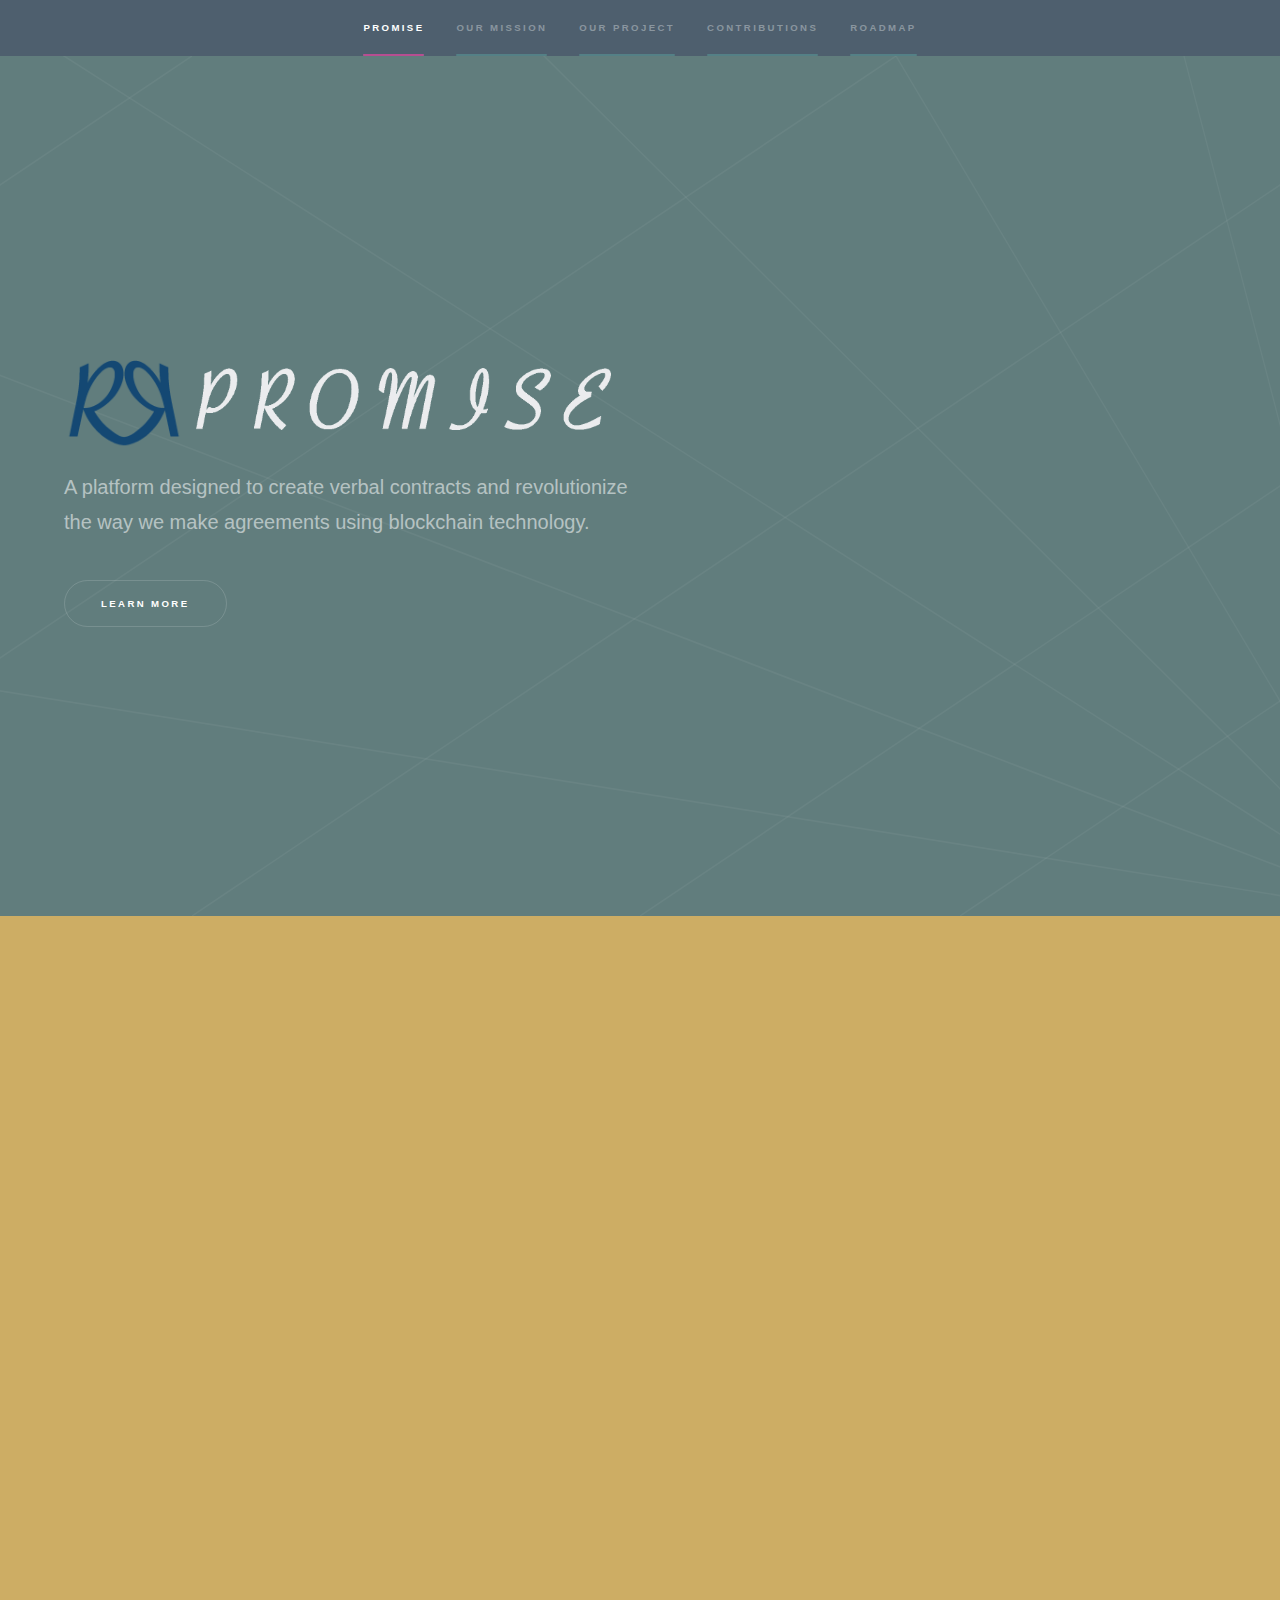
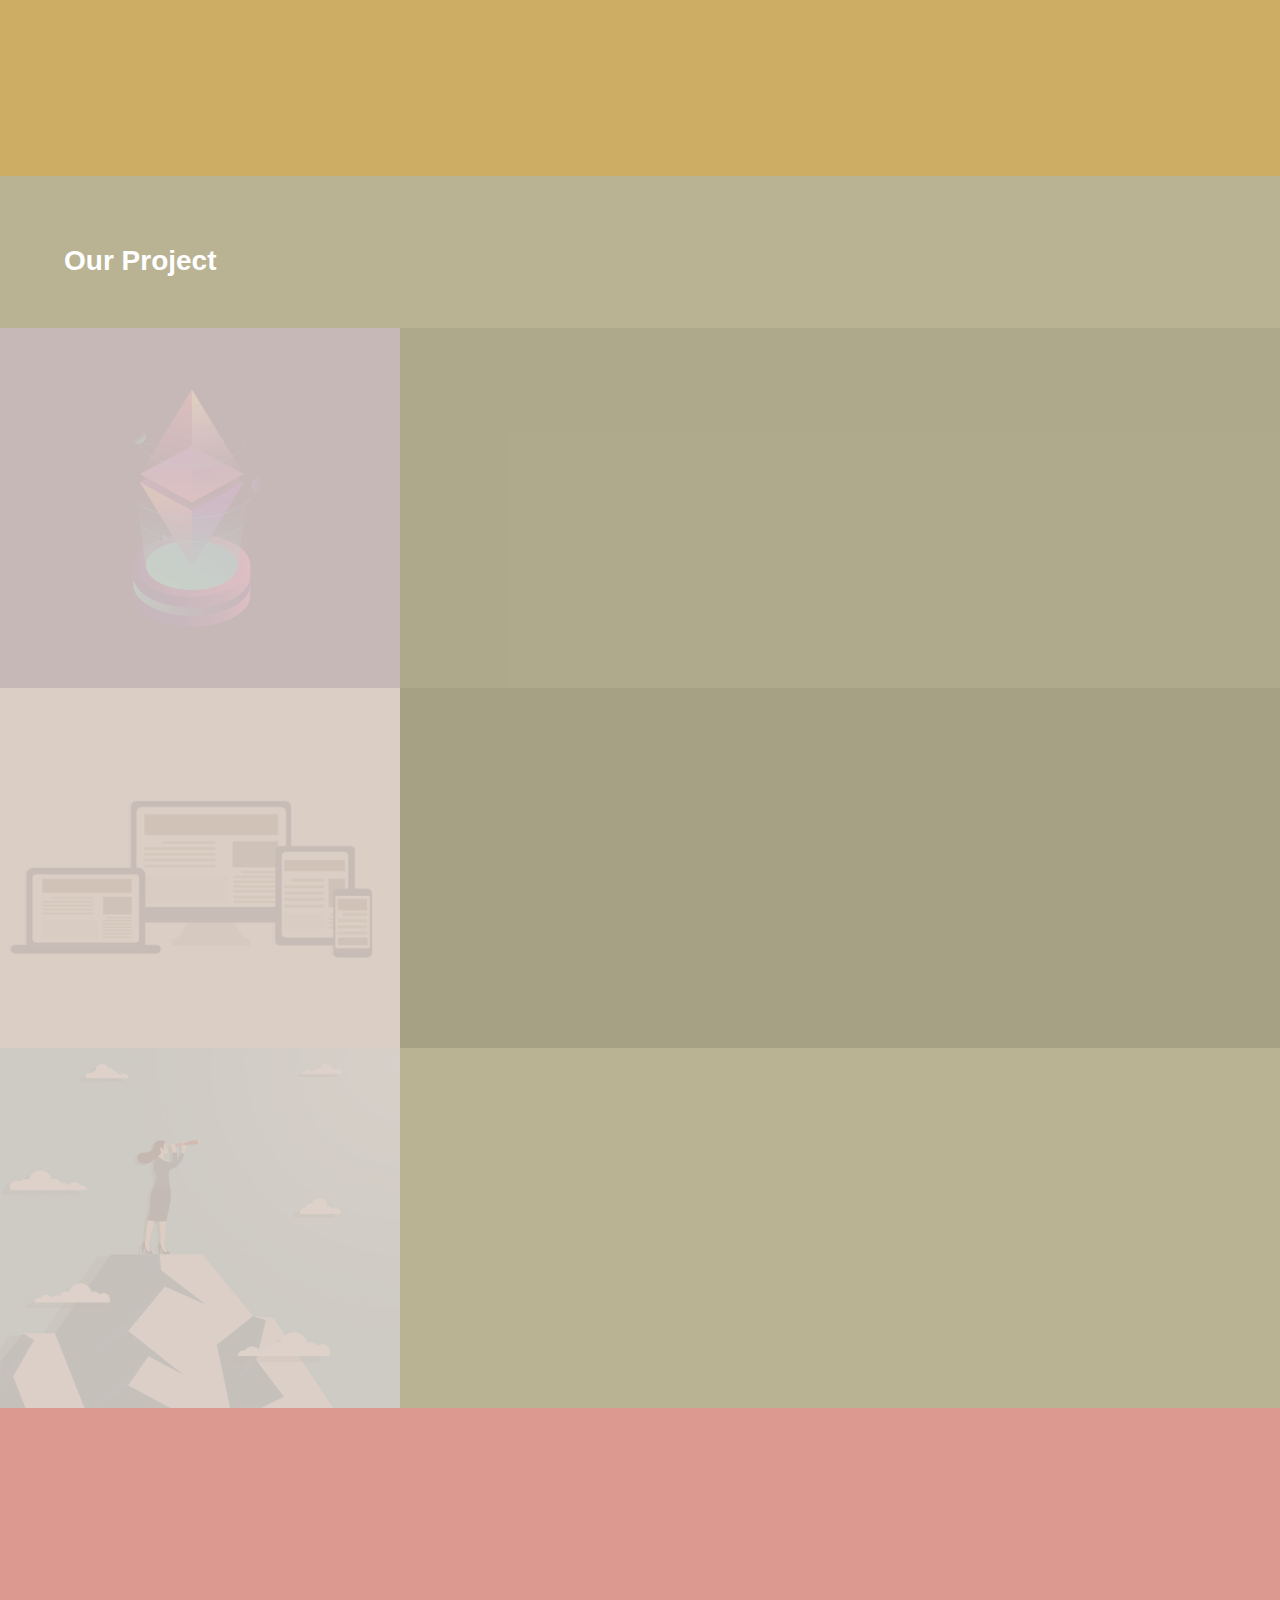
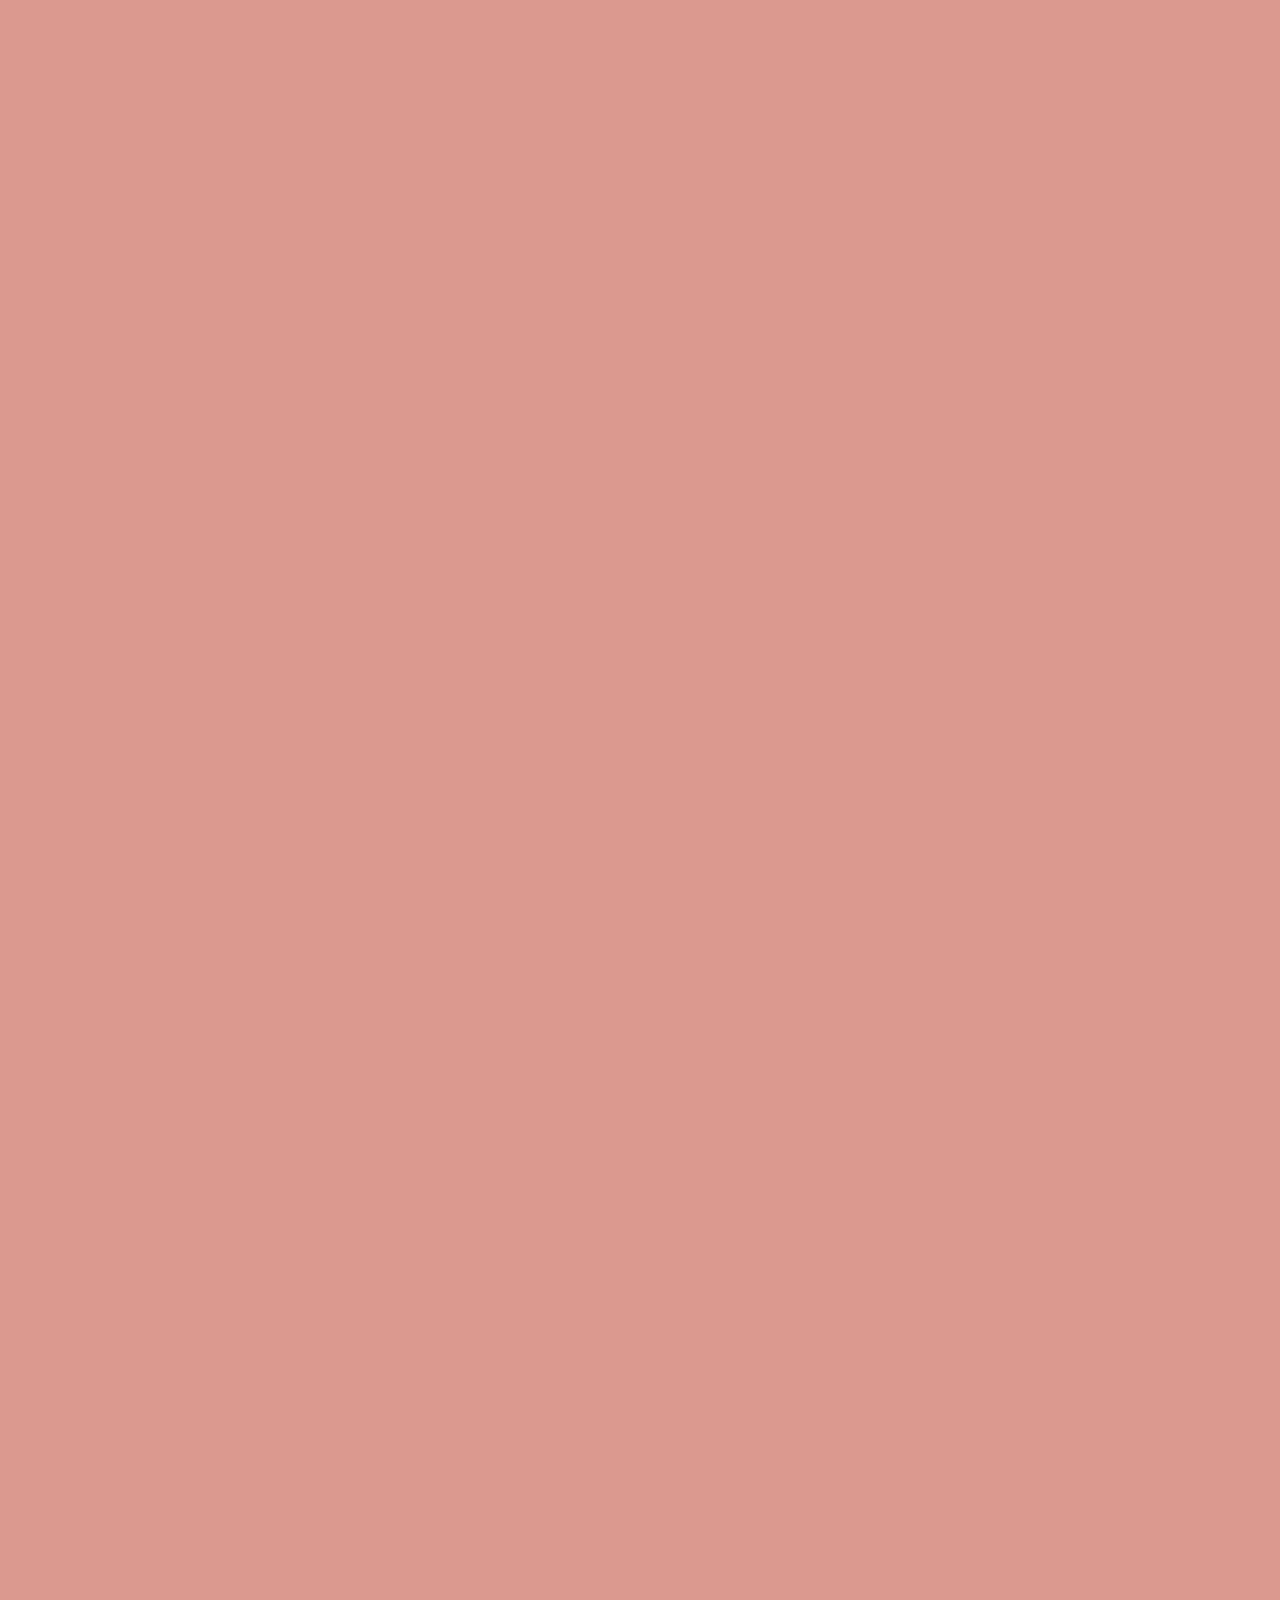
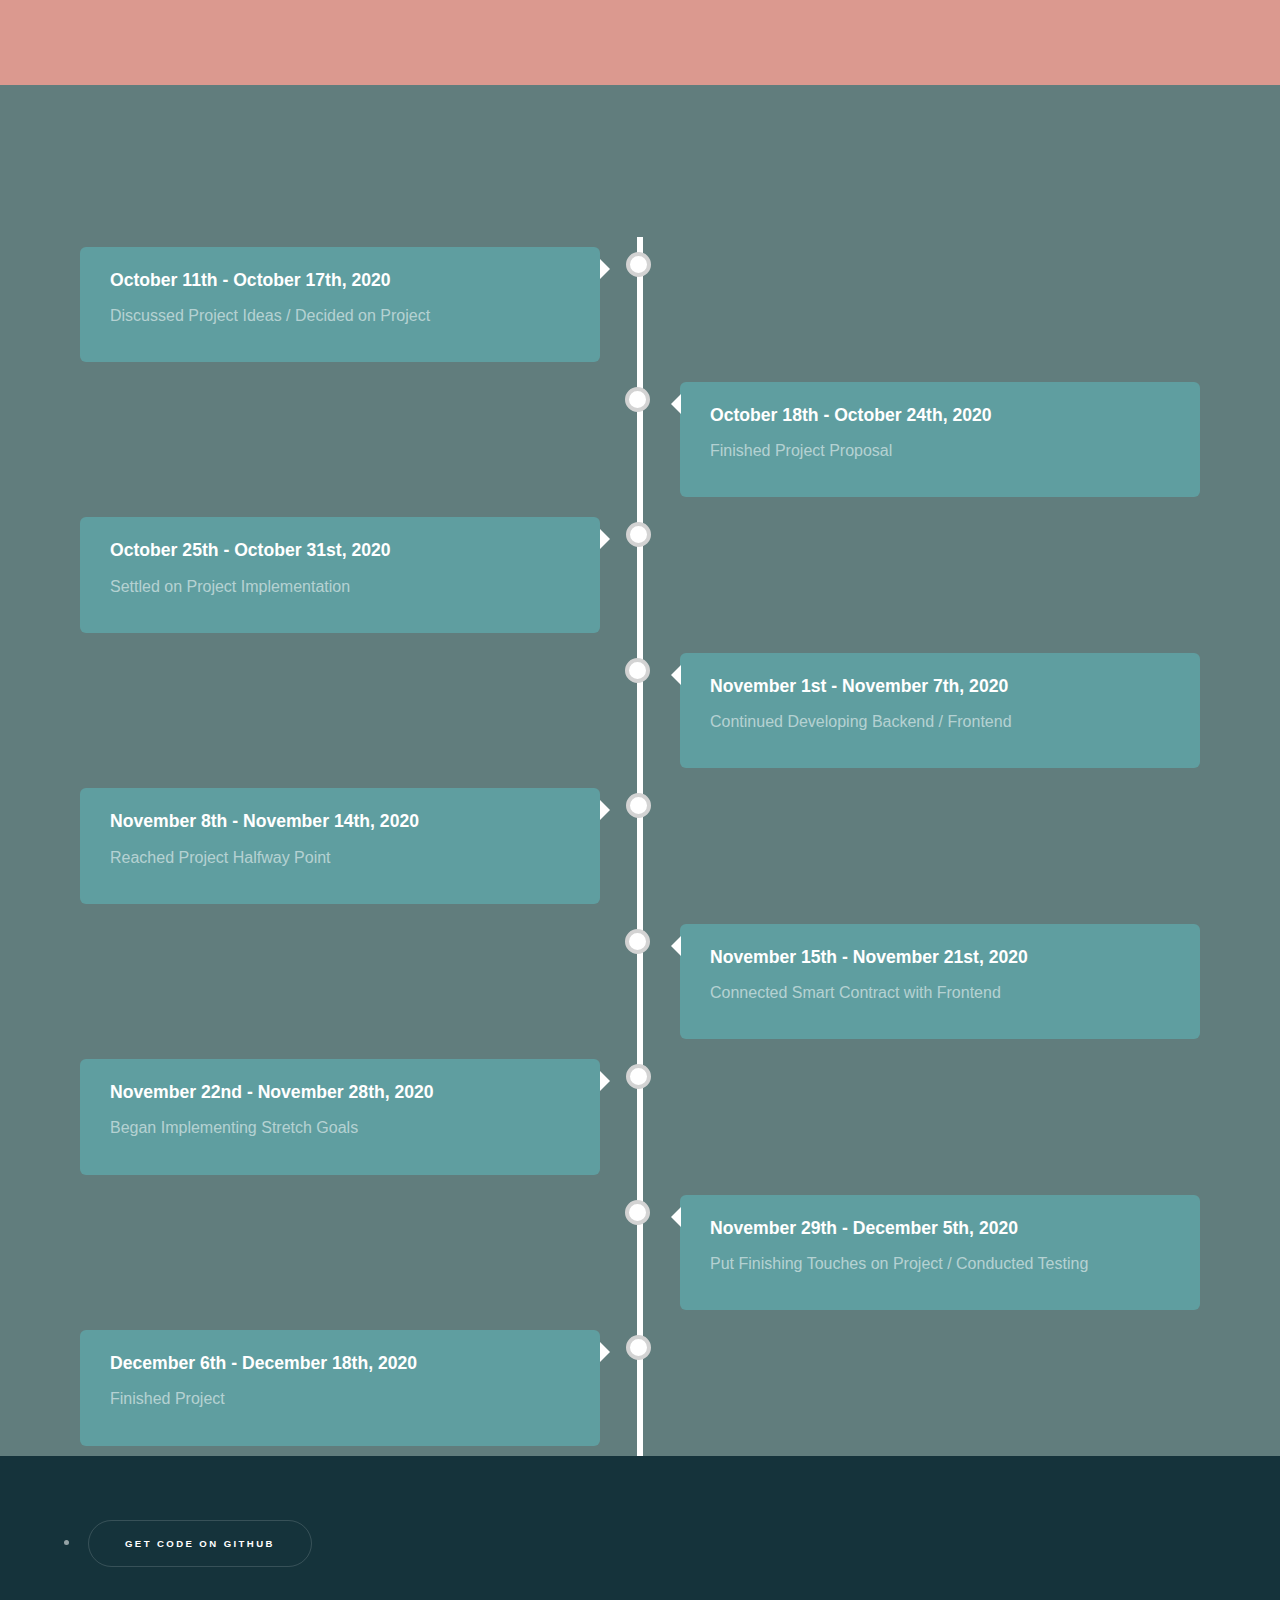
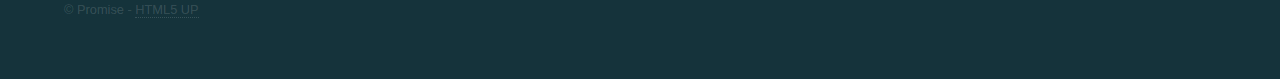
<file: index.html>
<!DOCTYPE HTML>
<!--
	Hyperspace by HTML5 UP
	html5up.net | @ajlkn
	Free for personal and commercial use under the CCA 3.0 license (html5up.net/license)
-->
<html>
	<head>
		<title>Promise</title>
		<meta charset="utf-8" />
		<meta name="viewport" content="width=device-width, initial-scale=1, user-scalable=no" />
		<link rel="stylesheet" href="assets/css/main.css" />
		<noscript><link rel="stylesheet" href="assets/css/noscript.css" /></noscript>
		<style>
			.timeline-section {
				box-sizing: border-box;
				height: 50%;
			}

			/* The actual timeline (the vertical ruler) */
			.timeline2 {
				position: relative;
				max-width: 1200px;
				margin: 0 auto;
			}

			/* The actual timeline (the vertical ruler) */
			.timeline2::after {
				content: '';
				position: absolute;
				width: 6px;
				background-color: white;
				top: 0;
				bottom: 0;
				left: 50%;
				margin-left: -3px;
			}

			/* Container around content */
			.container2 {
				padding: 10px 40px;
				position: relative;
				background-color: inherit;
				width: 50%;
			}

			/* The circles on the timeline */
			.container2::after {
				content: '';
				position: absolute;
				width: 25px;
				height: 25px;
				right: -5rem;
				background-color: white;
				border: 4px solid lightgray;
				top: 15px;
				border-radius: 50%;
				z-index: 1;
			}

			/* Place the container to the left */
			.left2 {
				left: 0;
			}

			/* Place the container to the right */
			.right2 {
				left: 50%;
			}

			/* Add arrows to the left container (pointing right) */
			.left2::before {
				content: " ";
				height: 0;
				position: absolute;
				top: 22px;
				width: 0;
				z-index: 1;
				right: 30px;
				border: medium solid white;
				border-width: 10px 0 10px 10px;
				border-color: transparent transparent transparent white;
			}

			/* Add arrows to the right container (pointing left) */
			.right2::before {
				content: " ";
				height: 0;
				position: absolute;
				top: 22px;
				width: 0;
				z-index: 1;
				left: 31px;
				border: medium solid white;
				border-width: 10px 10px 10px 0;
				border-color: transparent white transparent transparent;
			}

			/* Fix the circle for containers on the right side */
			.right2::after {
				left: -2.45%;
			}

			/* Fix the circle for containers on the left side */
			.left2::after {
				left: 97.6%;
			}

			/* The actual content */
			.content2 {
				padding: 20px 30px;
				background-color: cadetblue;
				position: relative;
				border-radius: 6px;
				padding-bottom: 0.25px;
				height: auto;
			}

			/* Media queries - Responsive timeline on screens less than 600px wide */
			@media screen and (max-width: 600px) {
				/* Place the timelime to the left */
				.timeline2::after {
					left: 31px;
				}
				
				/* Full-width containers */
				.container2 {
					width: 100%;
					padding-left: 70px;
					padding-right: 25px;
				}
				
				/* Make sure that all arrows are pointing leftwards */
				.container2::before {
					left: 60px;
					border: medium solid white;
					border-width: 10px 10px 10px 0;
					border-color: transparent white transparent transparent;
				}

				/* Make all right containers behave like the left ones */
				.right2 {
					left: 0%;
				}
				
				.center2 {
					margin: auto;
					width: 50%;
					border: 3px solid green;
					padding: 10px;	
				}

				.content2 h3
				{
					margin-bottom: 100px;
				}
			}
		</style>
	</head>
	<body class="is-preload">

		<!-- Sidebar -->
			<section id="sidebar">
				<div class="inner">
					<nav>
						<ul>
							<li><a href="#intro">Promise</a></li>
							<li><a href="#one">Our mission</a></li>
							<li><a href="#two">Our project</a></li>
							<li><a href="#three">Contributions</a></li>
							<li><a href="#four">Roadmap</a></li>
						</ul>
					</nav>
				</div>
			</section>

		<!-- Wrapper -->
			<div id="wrapper">

				<!-- Intro -->
					<section id="intro" class="wrapper style1 fullscreen fade-up">
						<div class="inner">
							<h1> 
								<div class="logo">
                                    <img src="images/PR logo.png" width="120" height="120" style="margin-bottom:
                                        -35px;">
                                    <img src="images/Promise-logo-white.png" width="415" height="62">
								</div>
							 </h1>
							<p> A platform designed to create verbal contracts and revolutionize <br/>
								the way we make agreements using blockchain technology. </p>
							<ul class="actions">
								<li><a href="#one" class="button scrolly">Learn more</a></li>
							</ul>
						</div>
					</section>

				<!-- One -->
					<section id="one" class="wrapper style2 fullscreen fade-up">
						<div class="inner">
							<h2>Our Mission</h2>
							<p>Making informal agreements is so prevalent in our global society that many often neglect to take into consideration the ramifications that such agreements can hold. With our technological innovation, we aim to put an end to the majority of lawsuits that stem from the broken terms of a verbal contract. Our system allows users to quickly and easily generate a binding agreement between two or more parties, and these agreements will be authenticated by a blockchain.</p>
					</section>

				<!-- Two -->
					<section id="two" class="wrapper style3 spotlights">
						<div class="inner">
							<h2>Our Project</h2>
						</div>
						<section>
							<a href="#" class="image"><img src="images/ethereum-dev.png" alt="" data-position="center center" /></a>
							<div class="content">
								<div class="inner">
									<h2>Tools Used</h2>
									<p>Various tools and technologies widely used in the blockchain universe assisted us in building our very own decentralized application.</p>
									<ul class="actions">
										<li><a href="tools.html" class="button">Learn more</a></li>
									</ul>
								</div>
							</div>
						</section>

						<section>
							<a href="#" class="image"><img src="images/devices.jpg" alt="" data-position="center center" /></a>
							<div class="content">
								<div class="inner">
									<h2>What It Looks Like</h2>
									<p>Check out an overview of how our application looks and what it offers.</p>
									<ul class="actions">
										<li><a href="overview.html" class="button">Learn more</a></li>
									</ul>
								</div>
							</div>
						</section>
                        
                        <section>
							<a href="#" class="image"><img src="images/future-work.jpg" alt="" data-position="center center" /></a>
							<div class="content">
								<div class="inner">
                                    <h2>What Is Next?</h2>
									<p>See the future work.</p>
									<ul class="actions">
										<li><a href="future-work.html" class="button">Learn more</a></li>
									</ul>
								</div>
							</div>
						</section>

					</section>

				<!-- Three -->
					<section id="three" class="wrapper style4 fullscreen fade-up">
						<div class="inner">
							<h2>Contributions</h2>
							<p>Meet the team behind the innovation!</p>
							<div class="features">
								<section>
									<span class="icon solid major fa-user"></span>
									<h3>Ikechi Iwuagwu</h3>
                                    <h3>Team Lead</h3> 
                                    <b style="font-weight: bold">E-mail:</b> jiiwuagwu@ucdavis.edu <br>
									<ul>
										<li>Created final version of smart contract "SolidPromise.sol"</li>
										<li>Implemented algorithm to handle array gaps after Solidity deletions</li>
										<li>Created "What We Do" Page</li>
										<li>Created "Start Creating" Page</li>
										<li>Created "My Contracts" Page</li>
										<li>Created page routes</li>
										<li>Adjusted Promise struct to include title</li>
										<li>Implemented filtering of contracts by public address on "My Contracts" Page</li>
										<li>Implemented sign and reject features on "My Contracts" Page</li>
										<li>Implemented responsive contract transitions after sign/reject</li>
										<li>Updated application to allow for string entries in contract title and body</li>
										<li>Added Metamask/Drizzle integration to the "My Contracts" Page</li>
										<li>Added public address to header of application</li>
										<li>Added diagonal gradient background to web application</li>
										<li>Contributed to major components of this website</li>
										<li>Design</li>
										<li>Debugging</li>
									</ul>
								</section>
								<section>
									<span class="icon solid major fa-user"></span>
									<h3>Agnieszka Lupinska</h3>
                                    <b style="font-weight: bold">E-mail:</b> alupinska@ucdavis.edu <br>
                                    <ul>
                                        <li>Researched on how to build decentralized applications and integrate MetaMask, Truffle and Ganache into the project</li>
                                        <li>Designed and created the Promise logo with the use of Final Cut Pro, iMovie, Gimp</li>
                                        <li>Worked on designing, developing and debugging the main solidity algorithms (add promise,
                                            sign promise, reject promise, view promises) and mappings</li>
                                        <li>Helped with connecting smart contract functions with the web application using Drizzle</li>
                                        <li>Helped with implementation of the view-only-involved-promises feature</li> 
                                        <li>Contributed to designing our web application</li>
                                        <li>Contributed to components of this website</li>
                                        <li>Contributed to writing our project reports</li>
                                        <li>Contributed to writing our weekly slides</li>
                                    </ul>
								</section>
								<section>
									<span class="icon solid major fa-user"></span>
									<h3>Nuamaan Sheikh</h3>
                                    <b style="font-weight: bold">E-mail:</b> nisheikh@ucdavis.edu <br>
									
									<ul>
										<li>Designed the "Promises" smart contract structure in Solidity</li>
										<li>Designed and envisioned the mechanism for promises to be stored according to their level of consensus between parties</li>
										<li>Designed the logistics for promise approval</li>
										<li>Envisioned the idea of using solidity mappings for holding promises </li>
										<li>Envisioned the idea of using access modifiers restricting 3rd party access of the promises</li>
										<li>Designed the address to Promise[] mappings to hold Promises for each user </li>
										<li>Designed promise handling, payable and access restrictive functions such as createPromise and signPromise </li>
										<li>Designed functions such as rejectPromise, viewRejected, viewUnconfirmed and viewConfirmed </li>
										<li>Designed the Log notification to notify the second party of the created Promise </li>
									</ul>
								</section>
								<section>
									<span class="icon solid major fa-user"></span>
									<h3>Alicia Siu</h3>
                                    <b style="font-weight: bold">E-mail:</b> aclsiu@ucdavis.edu <br>
									<ul>
										<li>Designed and envisioned our original web application layout</li>
										<li>Created prototype model wireframes for our web application using AdobeXD</li>
										<li>Worked with Remix Studio for smart contract development</li>
										<li>Used Drizzle, Web3.js, and modified smart contract function to display contracts on "My Contracts" Page after creation</li>
										<li>Created splash page that transitions to the main page when first launching the application</li>
										<li>Modified color scheme and component styling of the application</li>
										<li>Made core presentation slides for our weekly progress presentations</li>
										<li>Contributed a fair amount to writing and editing our project reports</li>
										<li>Contributed to major components of this website</li>
										<li>Assisted in debugging various components of our application</li>
									</ul>
								</section>
							</div>
						</div>
					</section>

				<!-- Four-->
				<span>
					<section id="four" class="wrapper style1 fade-up timeline-section">
						<div class="inner">
							<h2 class="center2">Roadmap</h2>
						</div>
						
						<div class="timeline2">
							<div class="container2 left2">
							  <div class="content2">
								<h3>October 11th - October 17th, 2020</h3>
								<p>Discussed Project Ideas / Decided on Project</p>
							  </div>
							</div>
							<div class="container2 right2">
							  <div class="content2">
								<h3>October 18th - October 24th, 2020</h3>
								<p>Finished Project Proposal</p>
							  </div>
							</div>
							<div class="container2 left2">
							  <div class="content2">
								<h3>October 25th - October 31st, 2020</h3>
								<p>Settled on Project Implementation</p>
							  </div>
							</div>
							<div class="container2 right2">
							  <div class="content2">
								<h3>November 1st - November 7th, 2020</h3>
								<p>Continued Developing Backend / Frontend</p>
							  </div>
							</div>
							<div class="container2 left2">
							  <div class="content2">
								<h3>November 8th - November 14th, 2020</h3>
								<p>Reached Project Halfway Point</p>
							  </div>
							</div>
							<div class="container2 right2">
							  <div class="content2">
								<h3>November 15th - November 21st, 2020</h3>
								<p>Connected Smart Contract with Frontend</p>
							  </div>
							</div>
							<div class="container2 left2">
								<div class="content2">
								  <h3>November 22nd - November 28th, 2020</h3>
								  <p>Began Implementing Stretch Goals</p>
								</div>
							  </div>
							  <div class="container2 right2">
								<div class="content2">
								  <h3>November 29th - December 5th, 2020</h3>
								  <p>Put Finishing Touches on Project / Conducted Testing</p>
								</div>
							  </div>
							  <div class="container2 left2">
								<div class="content2">
								  <h3>December 6th - December 18th, 2020</h3>
								  <p>Finished Project</p>
								</div>
							  </div>
						  </div>
					</section>
				</span>

		<!-- Footer -->
			<footer id="footer" class="wrapper style1-alt">
				<div class="inner">
					<ul class="actions2">
						<li><a href="https://github.com/ikechicodes/promise" class="button">Get Code on Github</a></li>
					</ul>
					<ul class="menu">
						<li>&copy; Promise - <a href="http://html5up.net">HTML5 UP</a></li>
					</ul>
				</div>
			</footer>

		<!-- Scripts -->
			<script src="assets/js/jquery.min.js"></script>
			<script src="assets/js/jquery.scrollex.min.js"></script>
			<script src="assets/js/jquery.scrolly.min.js"></script>
			<script src="assets/js/browser.min.js"></script>
			<script src="assets/js/breakpoints.min.js"></script>
			<script src="assets/js/util.js"></script>
			<script src="assets/js/main.js"></script>

	</body>
</html>
</file>
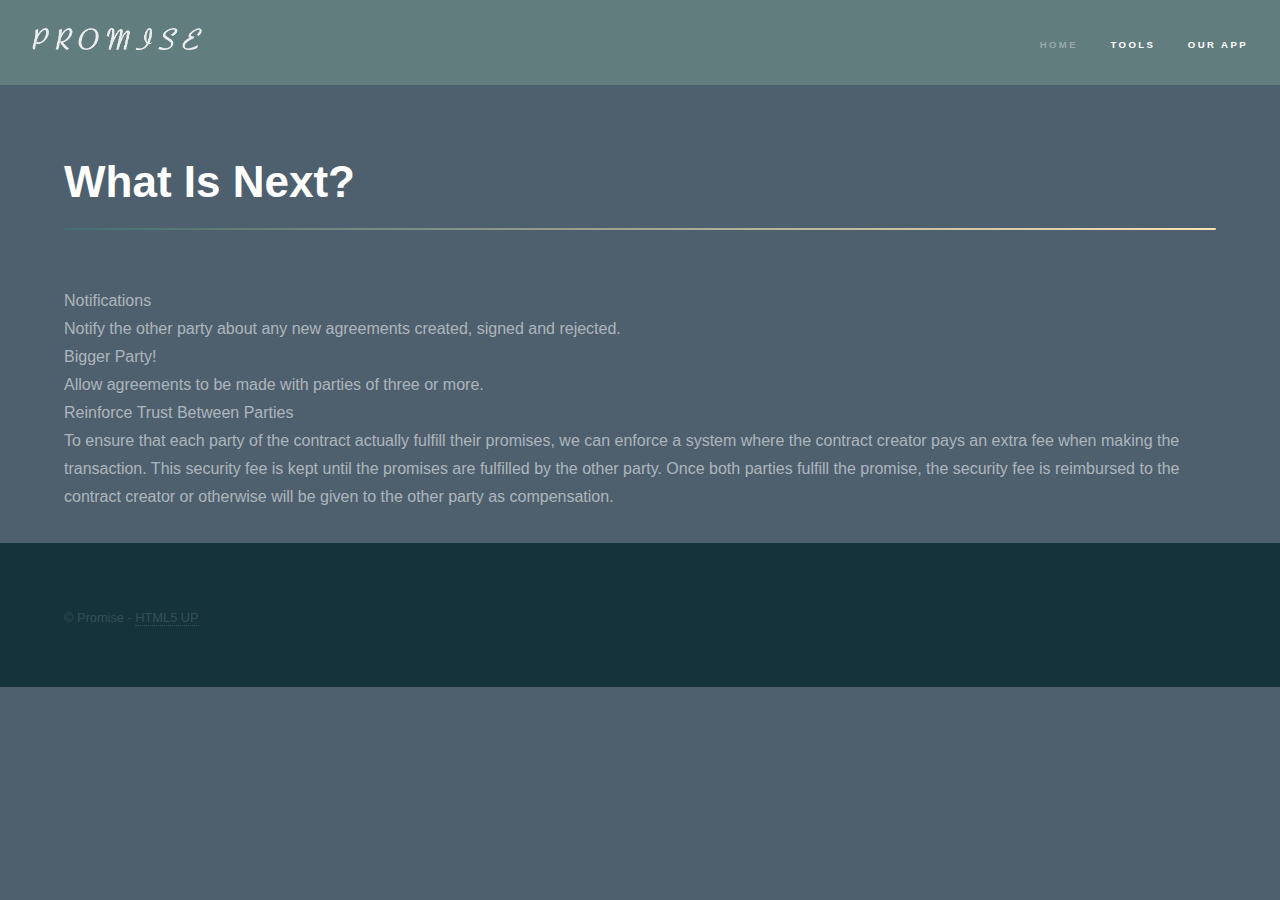
<file: future-work.html>
<!DOCTYPE HTML>
<!--
	Hyperspace by HTML5 UP
	html5up.net | @ajlkn
	Free for personal and commercial use under the CCA 3.0 license (html5up.net/license)
-->
<html>
	<head>
		<title>Future Work</title>
		<meta charset="utf-8" />
		<meta name="viewport" content="width=device-width, initial-scale=1, user-scalable=no" />
		<link rel="stylesheet" href="assets/css/main.css" />
		<noscript><link rel="stylesheet" href="assets/css/noscript.css" /></noscript>

	<style>
	* {
		box-sizing: border-box;
	}

	body {
		margin: 0;
		font-family: Arial;
	}

	.header {
		text-align: center;
		padding: 32px;
	}

	.row {
		display: -ms-flexbox; /* IE10 */
		display: flex;
		-ms-flex-wrap: wrap; /* IE10 */
		flex-wrap: wrap;
		padding: 0 4px;
	}

	/* Create four equal columns that sits next to each other */
	.column {
		-ms-flex: 25%; /* IE10 */
		flex: 25%;
		max-width: 25%;
		padding: 0 4px;
	}

	.column img {
		margin-top: 8px;
		vertical-align: middle;
		width: 100%;
	}

	/* Responsive layout - makes a two column-layout instead of four columns */
	@media screen and (max-width: 800px) {
		.column {
			-ms-flex: 50%;
			flex: 50%;
			max-width: 50%;
		}
	}

	/* Responsive layout - makes the two columns stack on top of each other instead of next to each other */
	@media screen and (max-width: 600px) {
		.column {
			-ms-flex: 100%;
			flex: 100%;
			max-width: 100%;
		}
	}
	</style>
	</head>
	
	<body class="is-preload">

		<!-- Header -->
			<header id="header">
                <a href="index.html" class="image"><img src="images/Promise-logo-white.png" width="170" height="22" alt="" /></a>
				<nav>
					<ul>
						<li><a href="index.html">Home</a></li>
                        <li><a href="tools.html" class="active">Tools</a></li>
                        <li><a href="overview.html" class="active">Our App</a></li>
					</ul>
				</nav>
			</header>

		<!-- Wrapper -->
			<div id="wrapper">

				<!-- Main -->
					<section id="main" class="wrapper">
						<div class="inner">
							<h1 class="major">What Is Next?</h1>
                                <div class="sub-title">Notifications</div>
                                <div class="caption">
                                    Notify the other party about any new agreements created, signed and rejected.
                                </div>
                                <div class="sub-title">Bigger Party!</div>
                                <div class="caption">
                                    Allow agreements to be made with parties of three or more.
                                </div>
                                <div class="sub-title">Reinforce Trust Between Parties</div>
                                <div class="caption">
									To ensure that each party of the contract actually fulfill their promises, we can enforce a system where the contract creator pays an extra fee when making the transaction. This security fee is kept until the promises are fulfilled by the other party. 
									Once both parties fulfill the promise, the security fee is reimbursed to the contract creator or otherwise will be given to the other party as compensation.

                                </div>
						</div>
					</section>

			</div>

		<!-- Footer -->
			<footer id="footer" class="wrapper alt">
				<div class="inner">
					<ul class="menu">
						<li>&copy; Promise - <a href="http://html5up.net">HTML5 UP</a></li>
					</ul>
				</div>
			</footer>

		<!-- Scripts -->
			<script src="assets/js/jquery.min.js"></script>
			<script src="assets/js/jquery.scrollex.min.js"></script>
			<script src="assets/js/jquery.scrolly.min.js"></script>
			<script src="assets/js/browser.min.js"></script>
			<script src="assets/js/breakpoints.min.js"></script>
			<script src="assets/js/util.js"></script>
			<script src="assets/js/main.js"></script>

	</body>
</html>
</file>
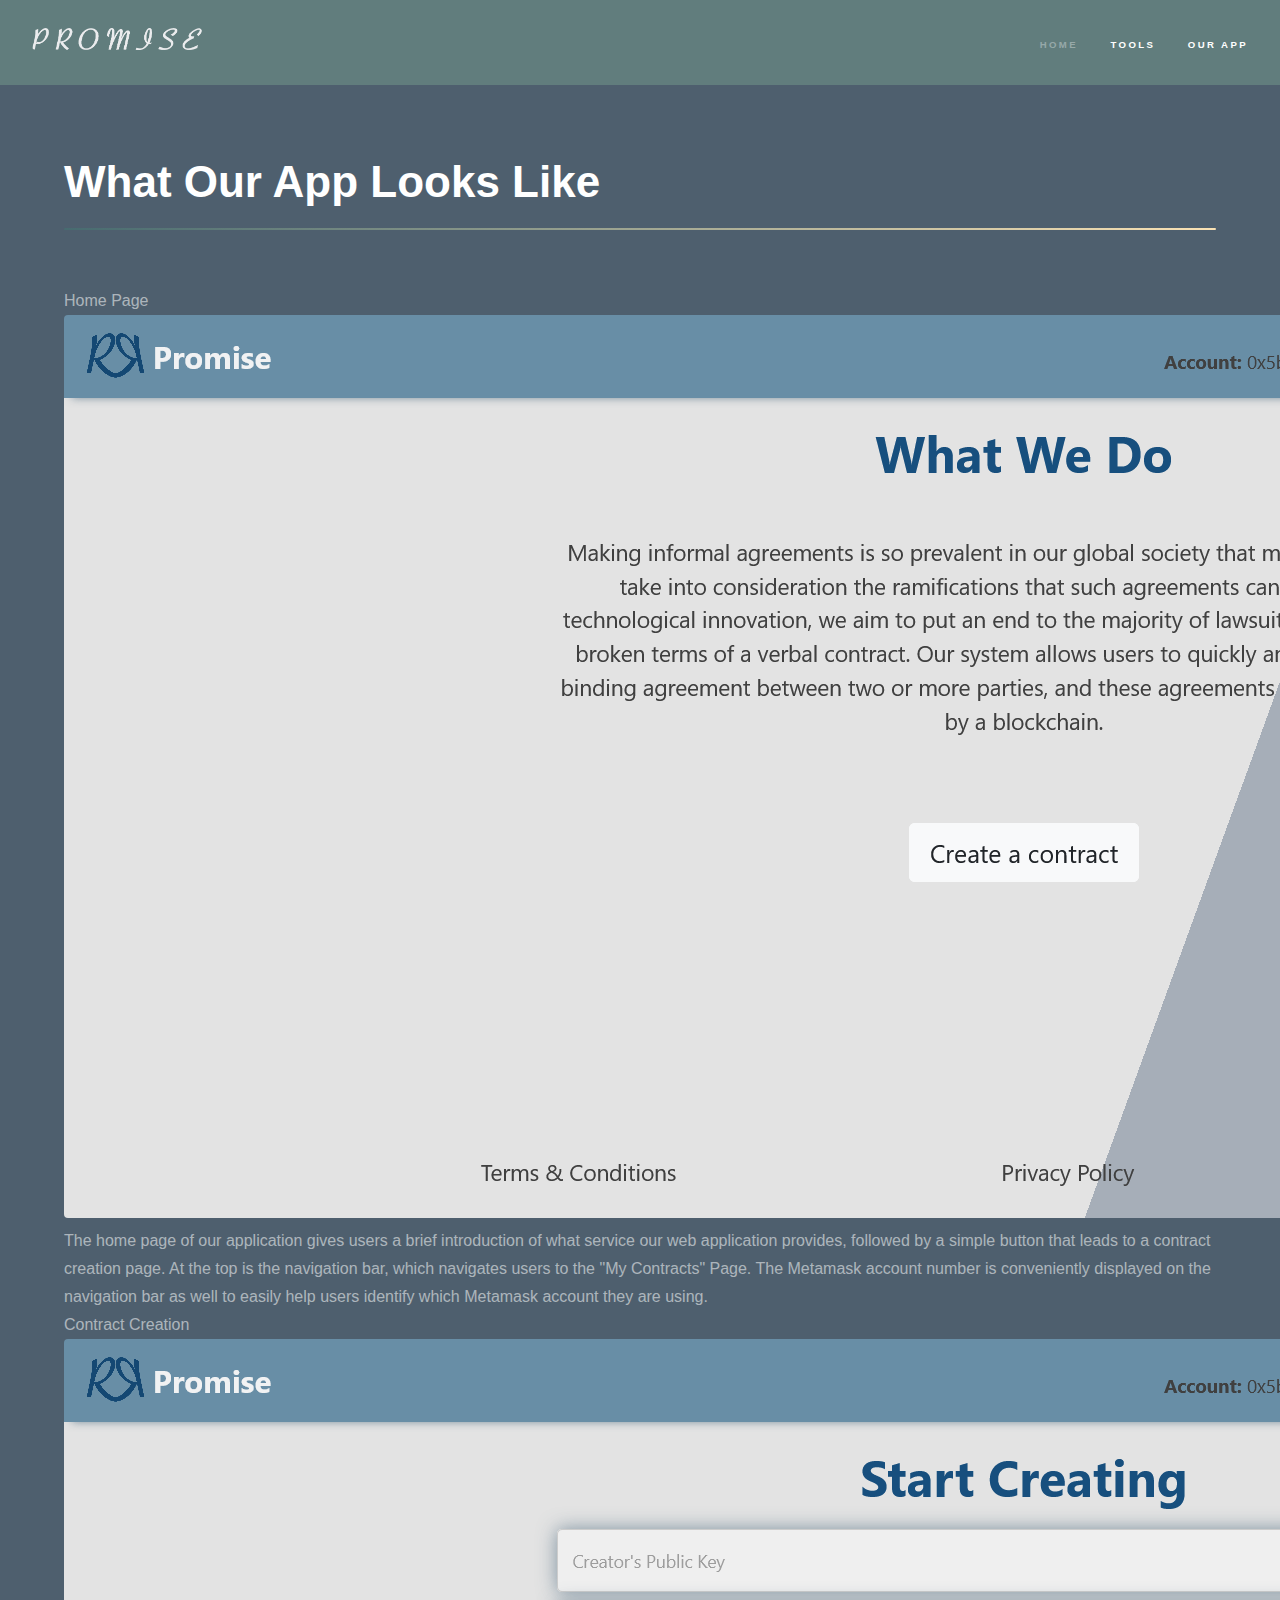
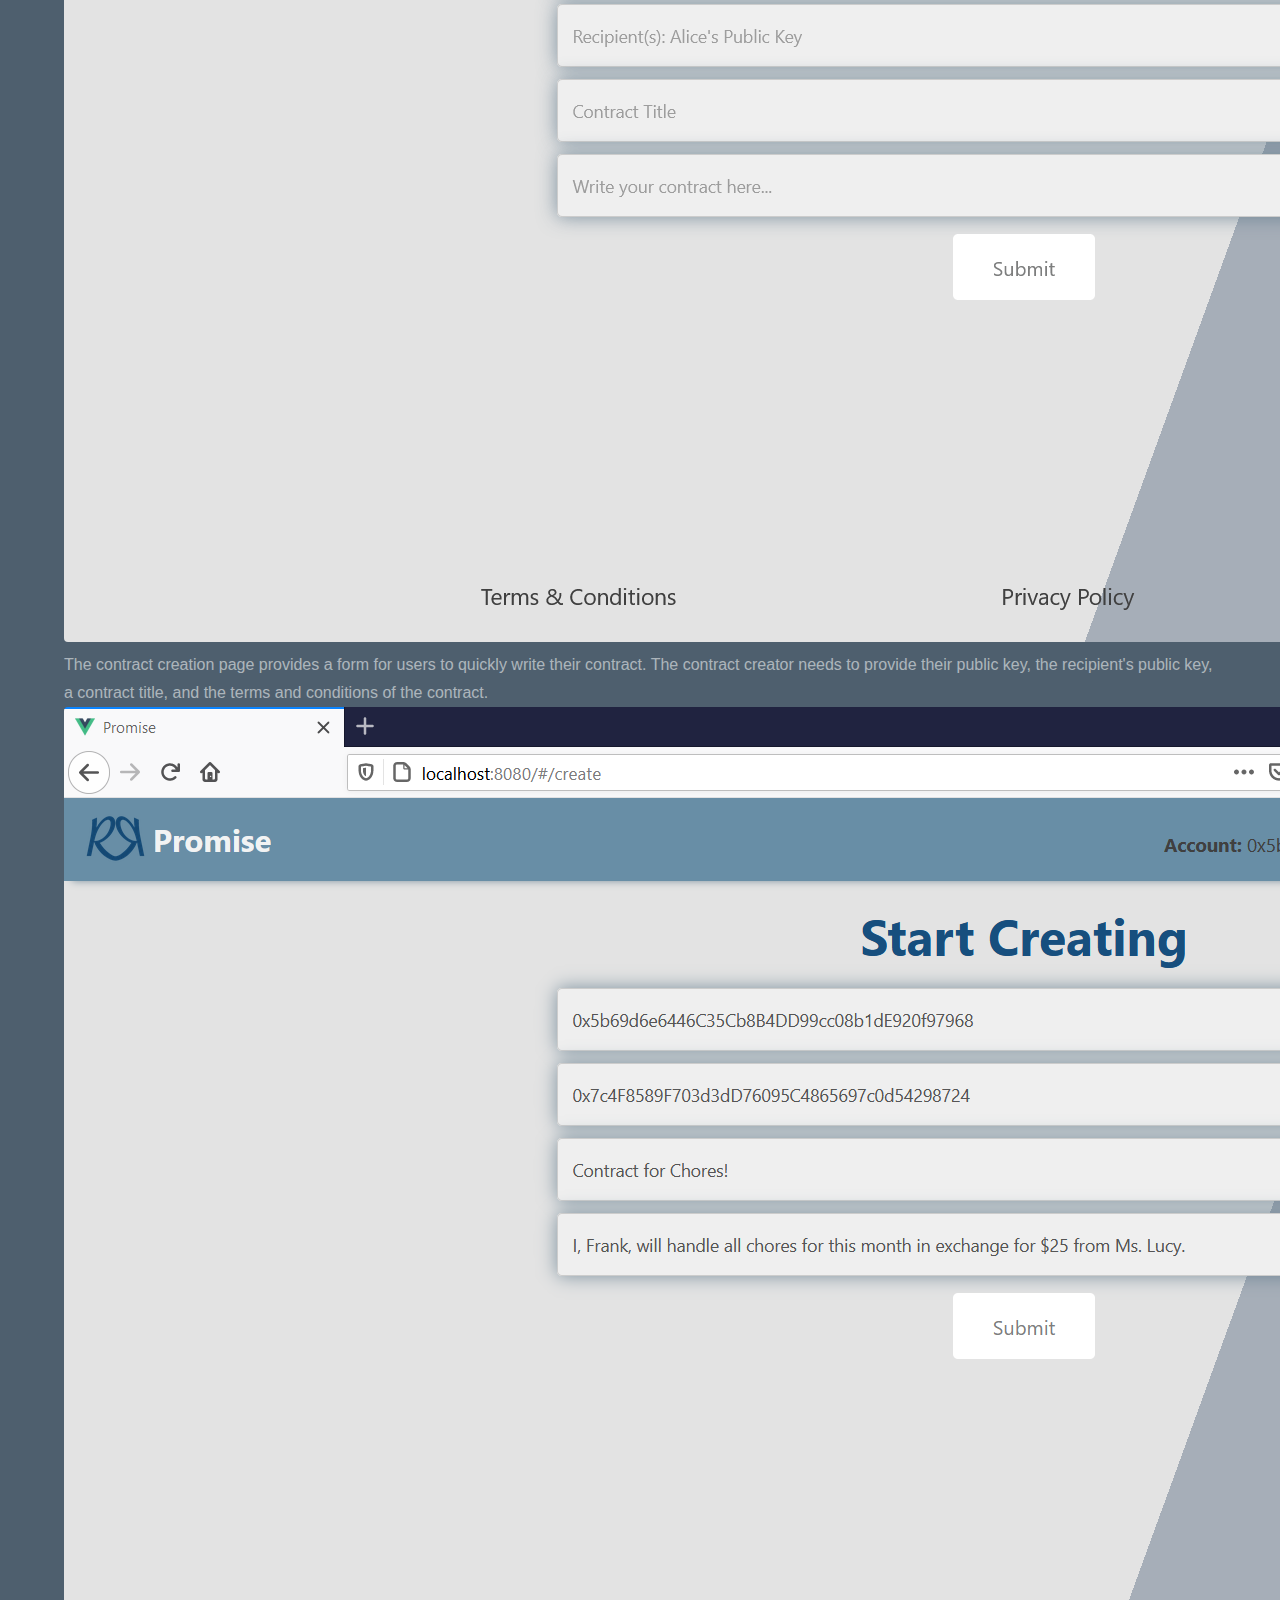
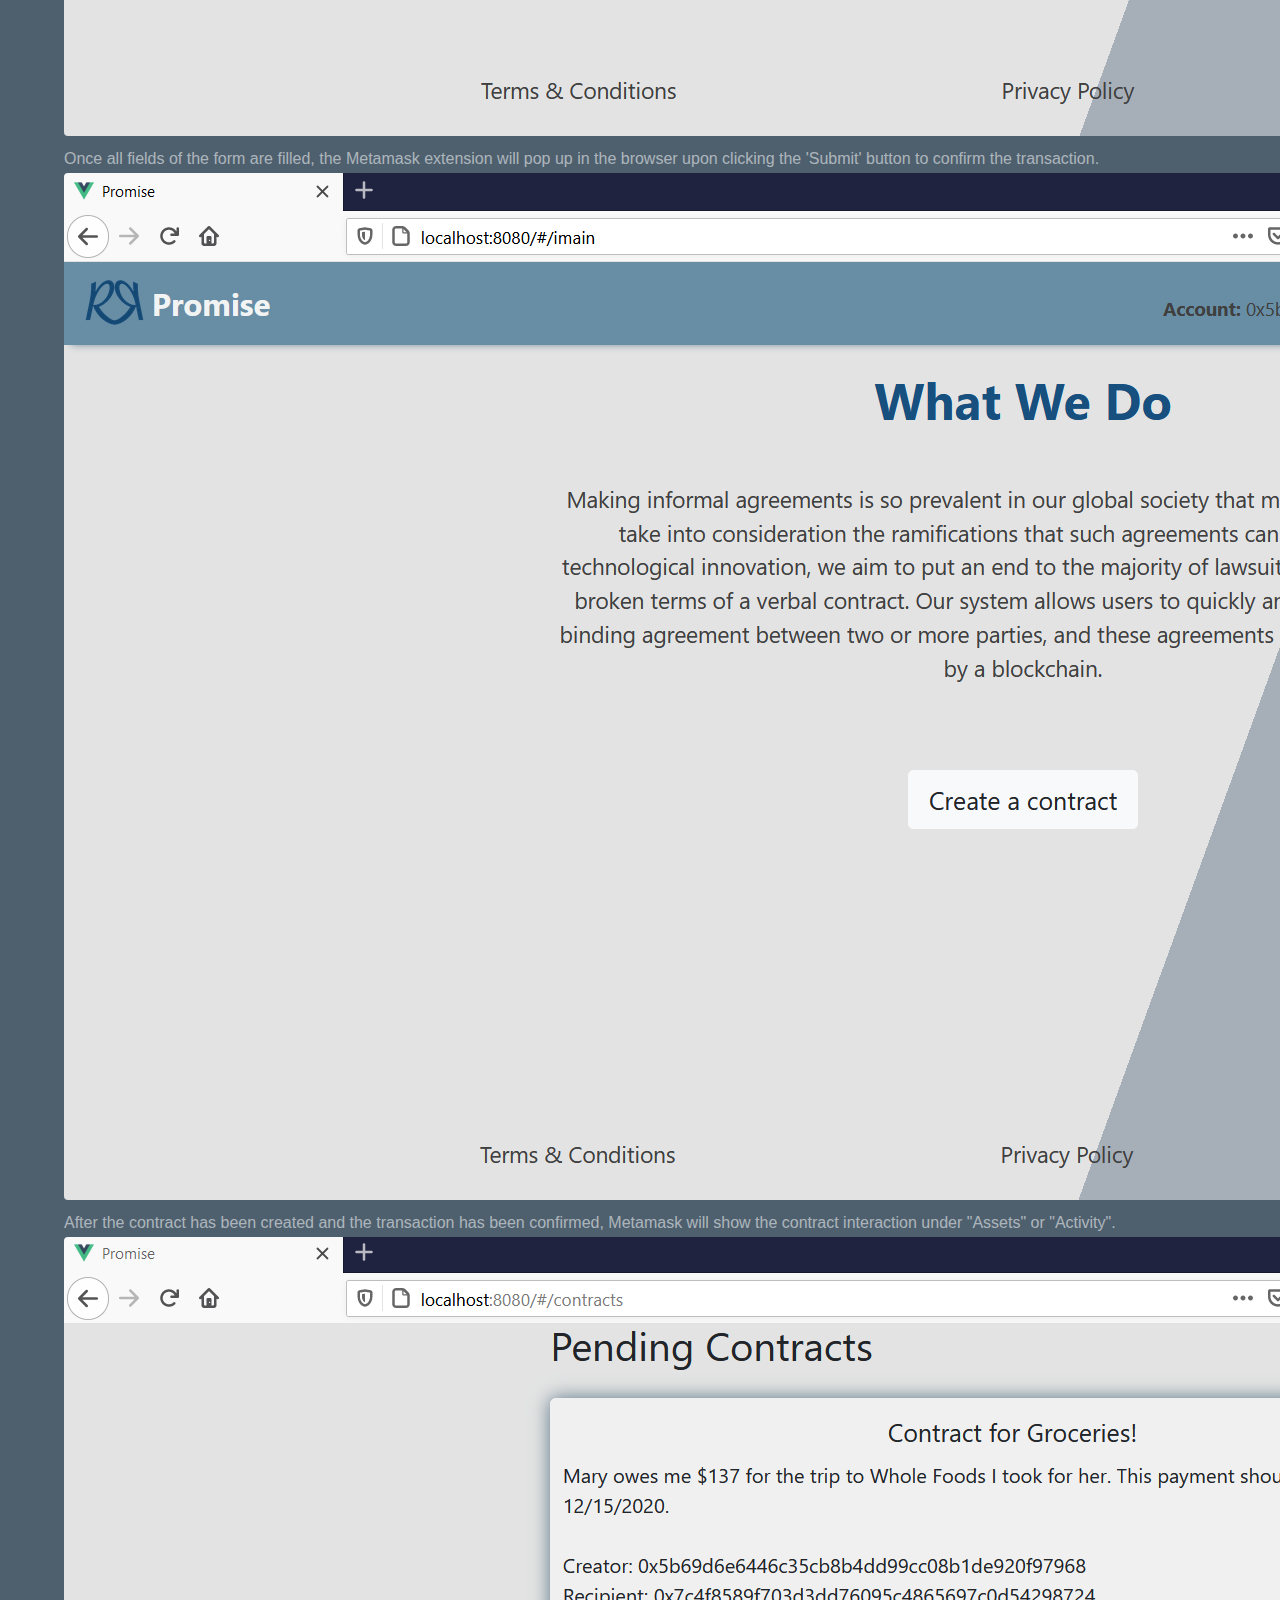
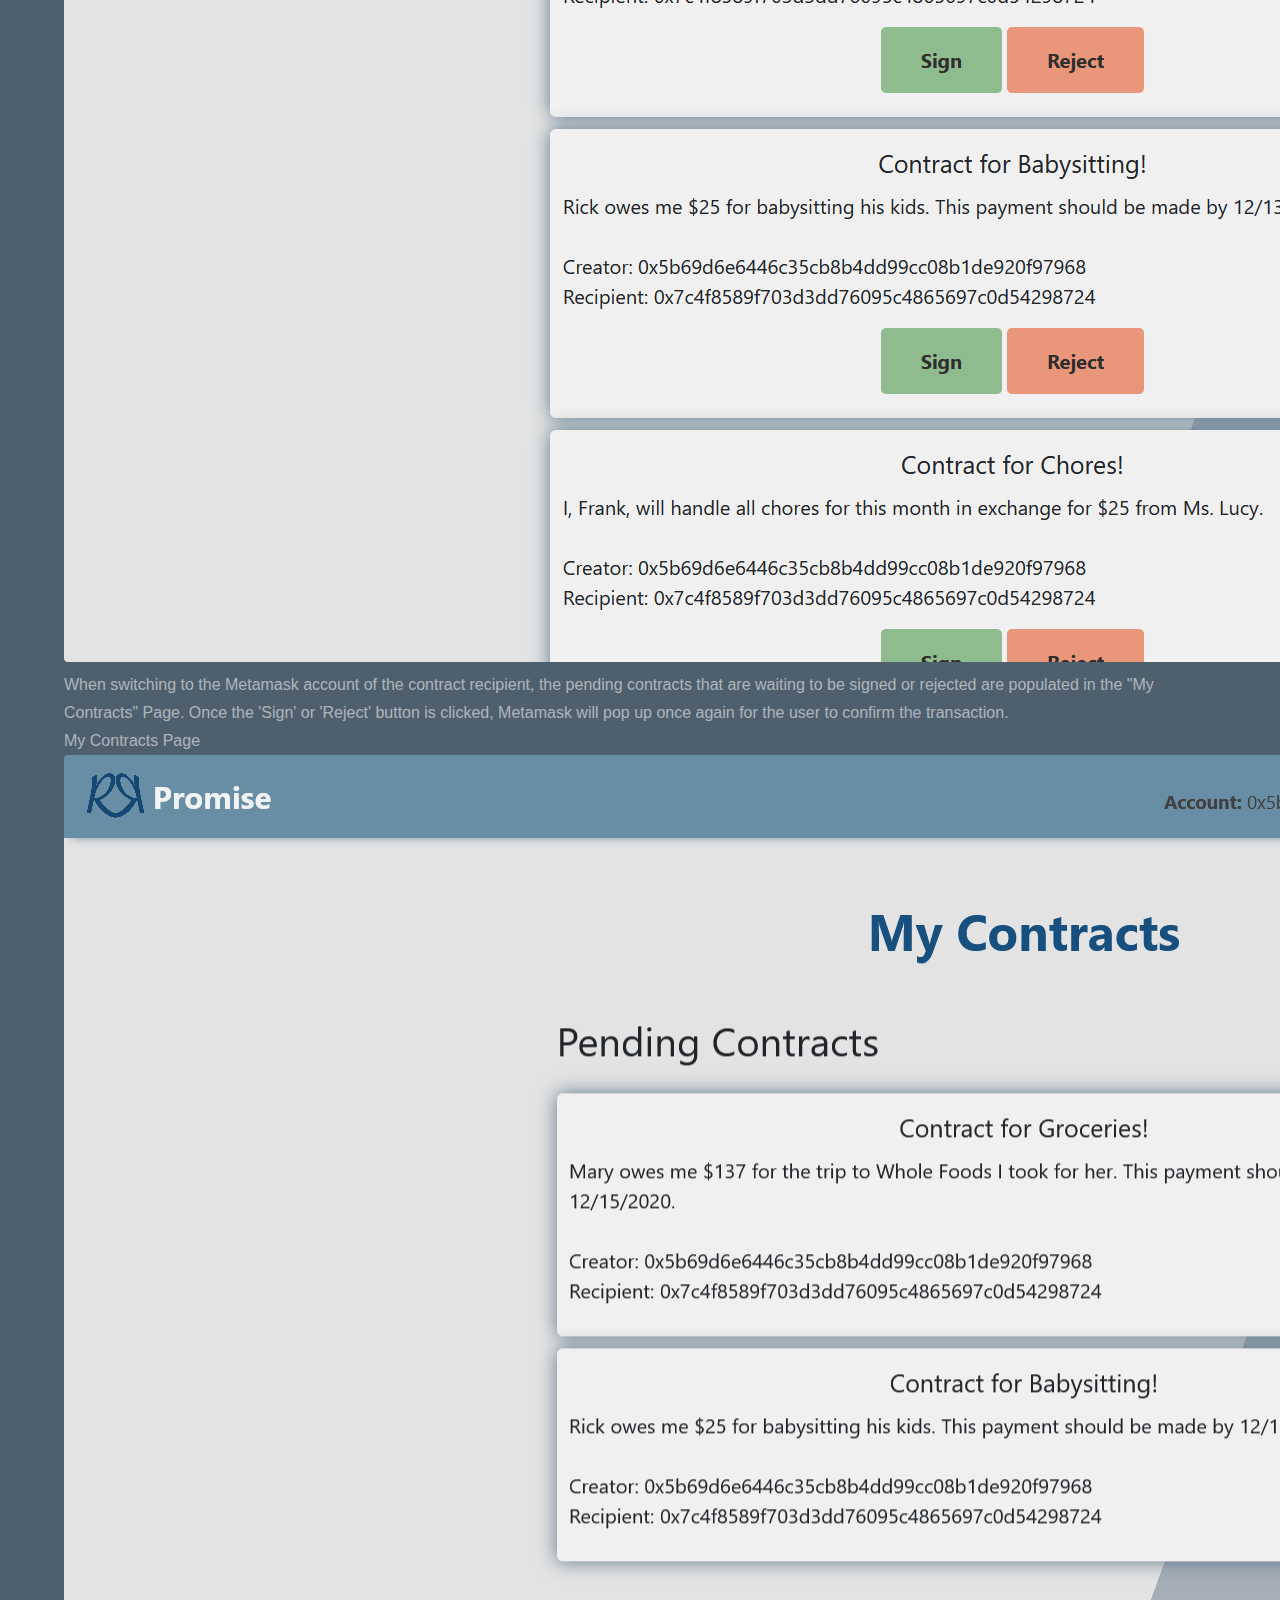
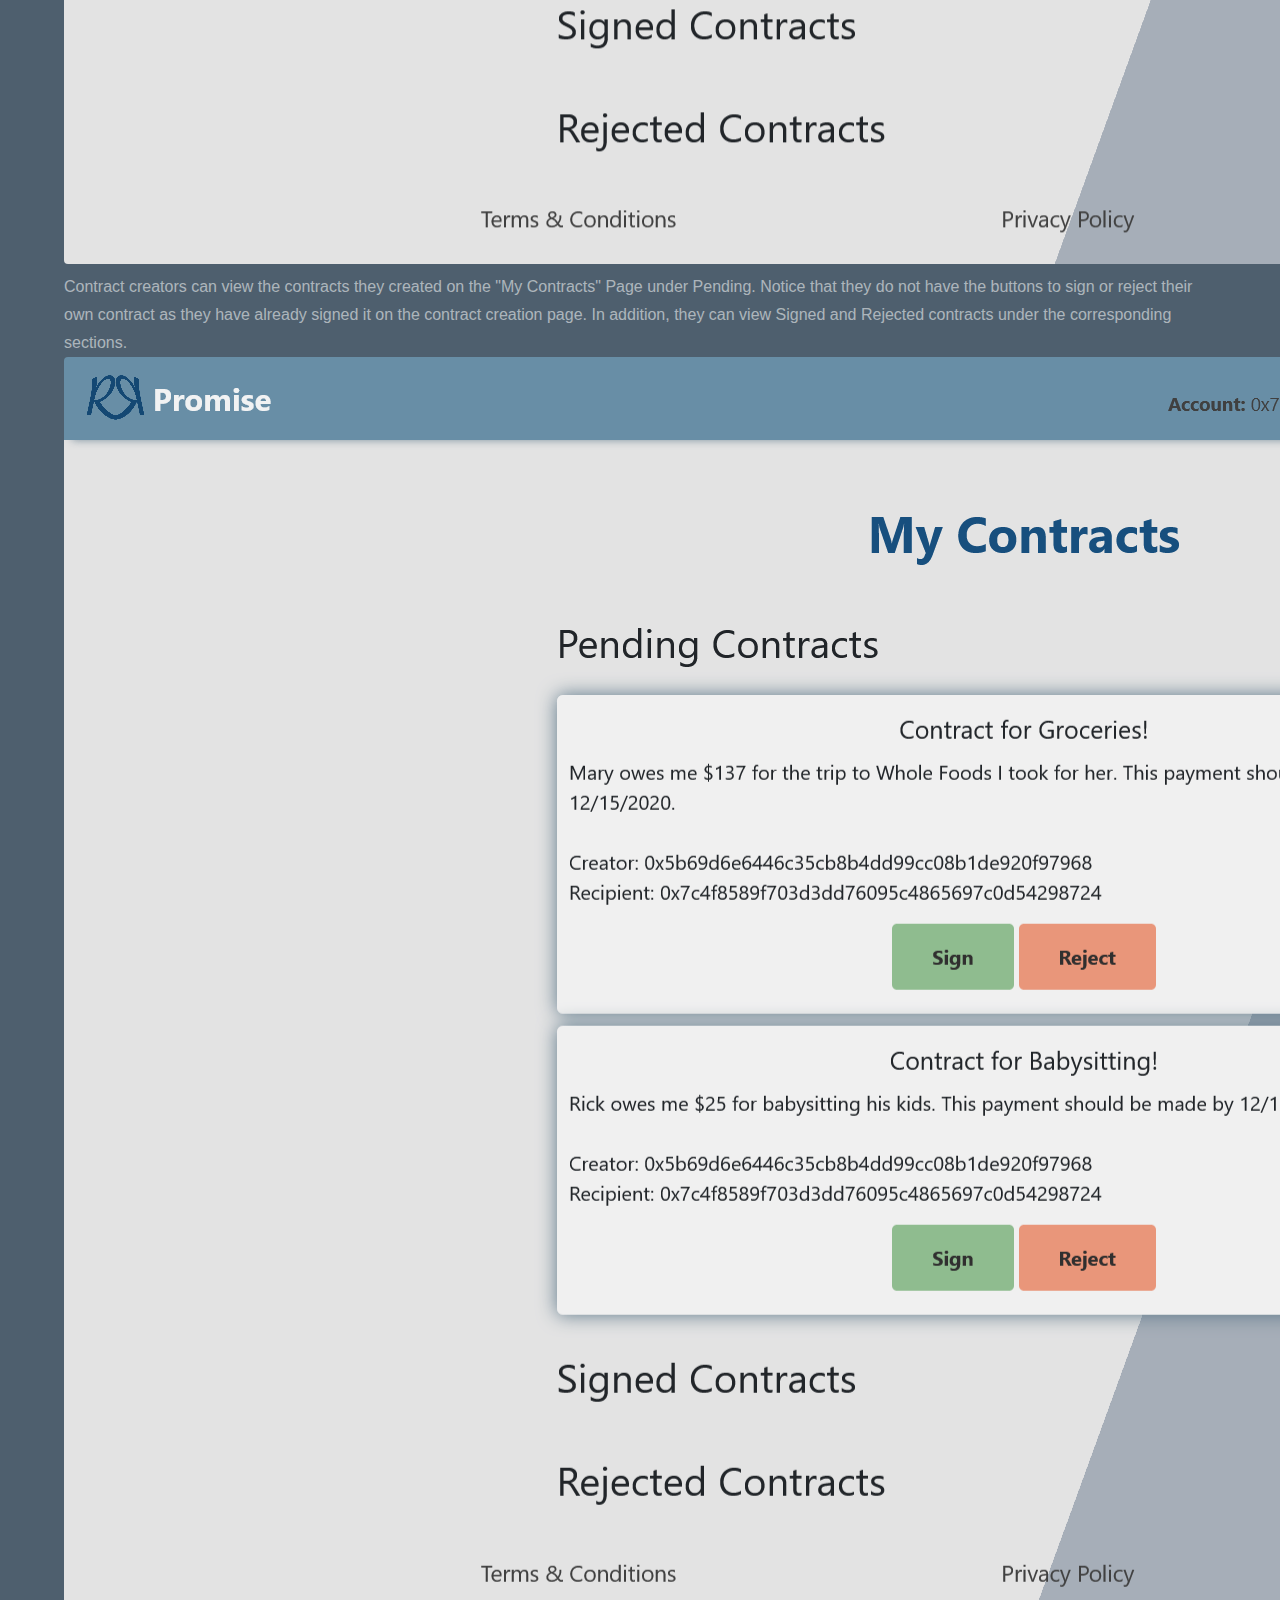
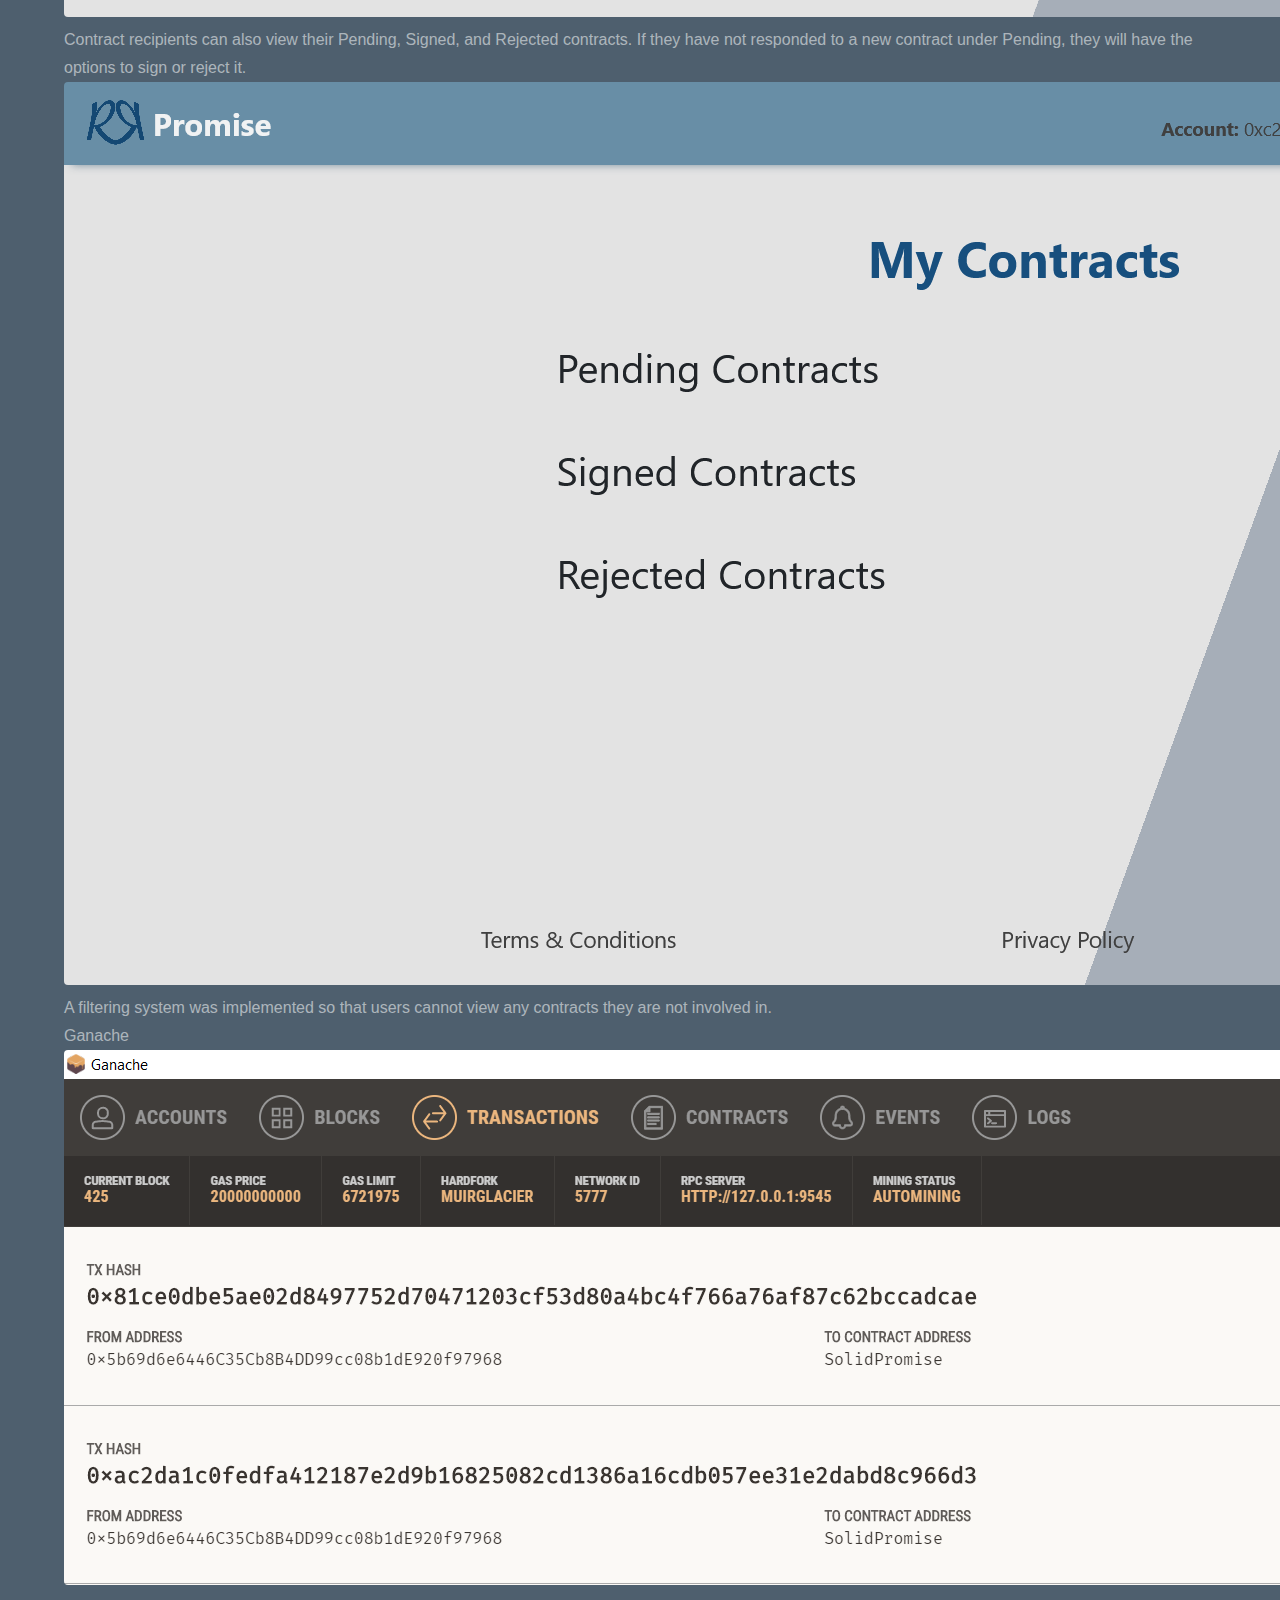
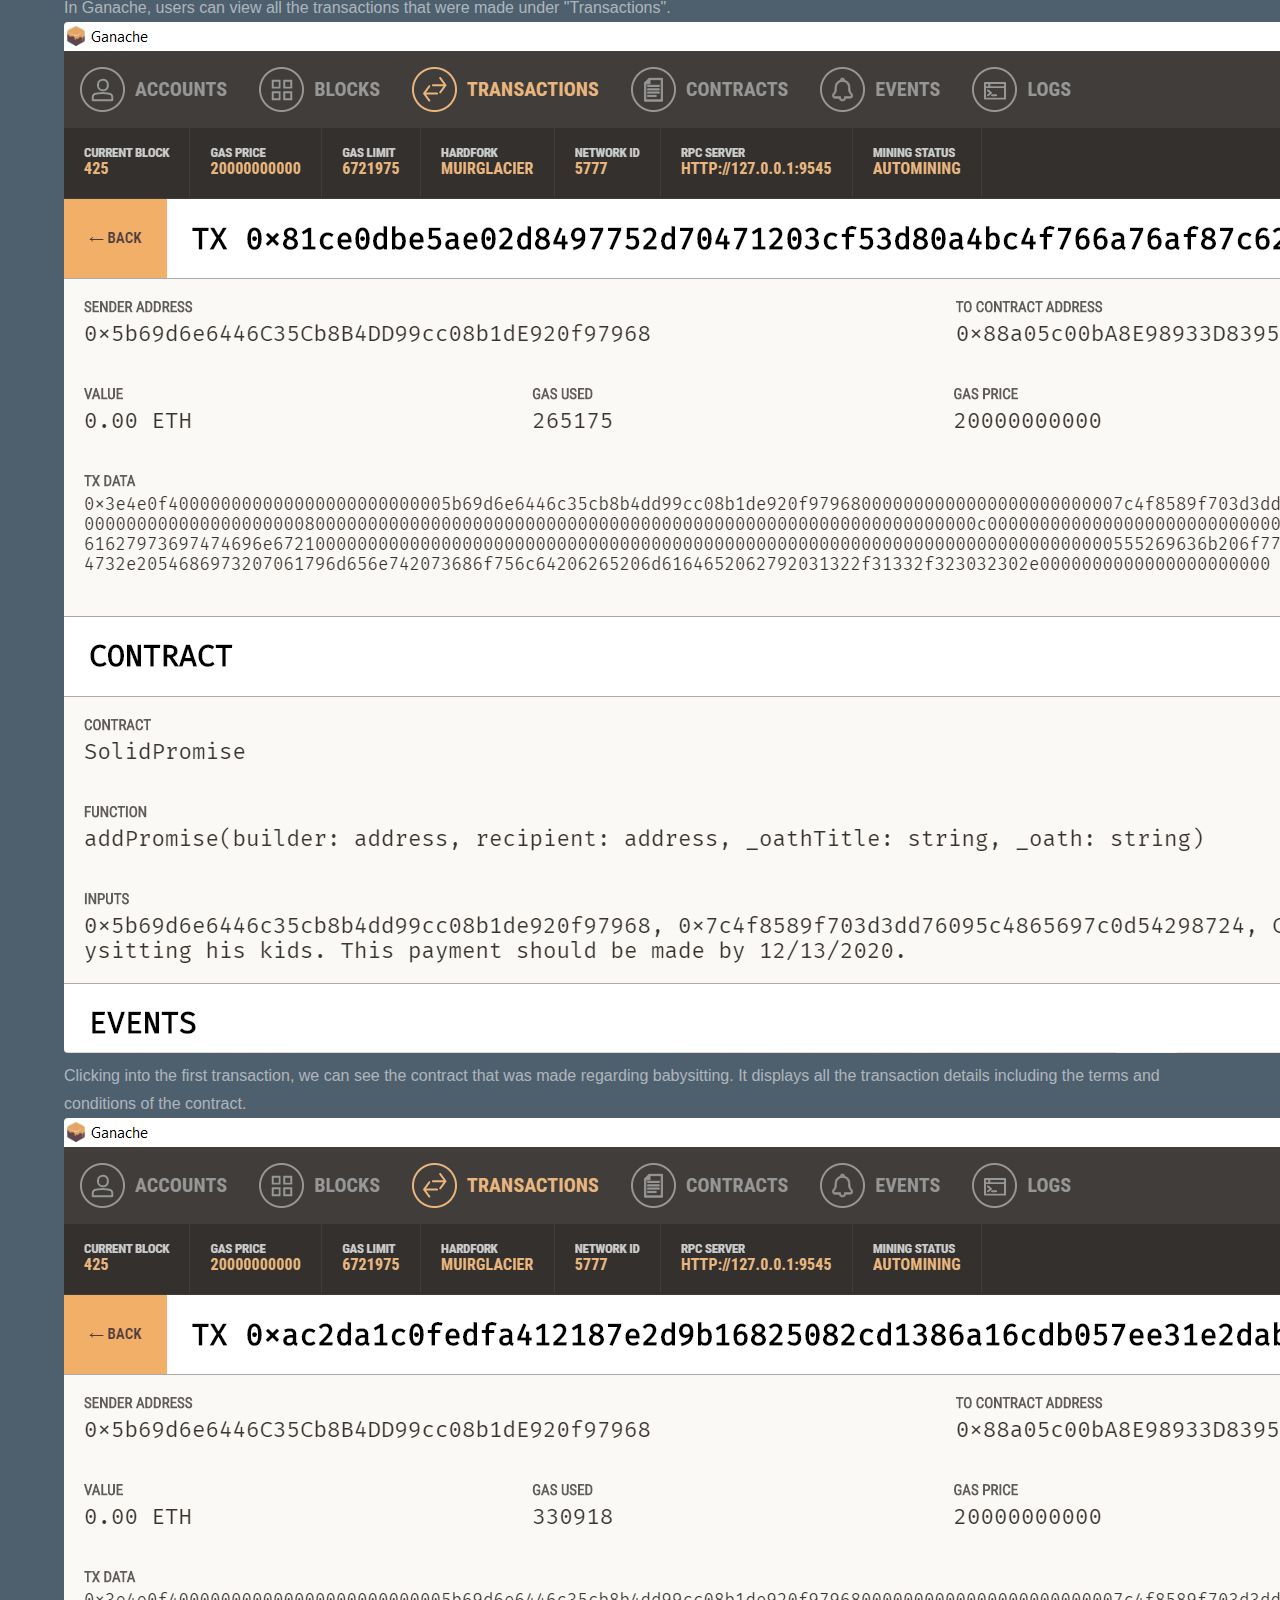
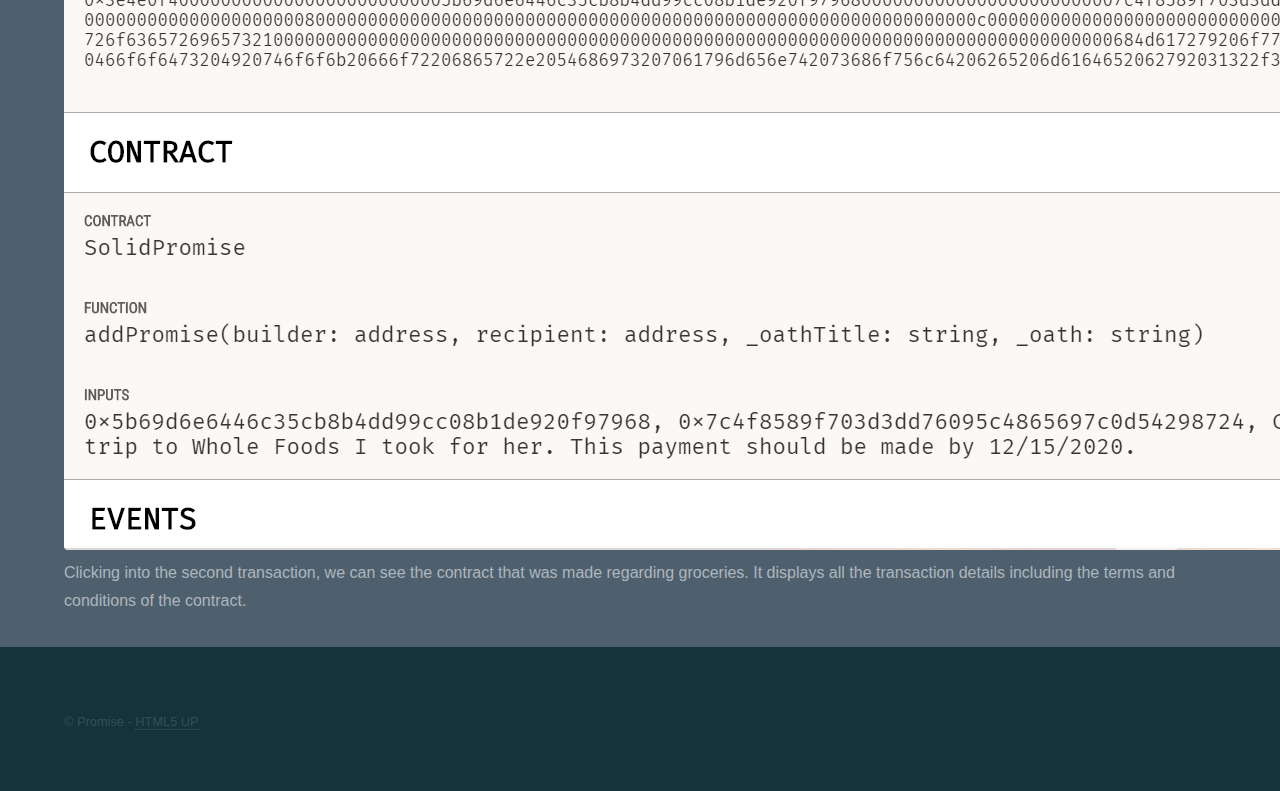
<file: overview.html>
<!DOCTYPE HTML>
<!--
	Hyperspace by HTML5 UP
	html5up.net | @ajlkn
	Free for personal and commercial use under the CCA 3.0 license (html5up.net/license)
-->
<html>
	<head>
		<title>Promise Overview</title>
		<meta charset="utf-8" />
		<meta name="viewport" content="width=device-width, initial-scale=1, user-scalable=no" />
		<link rel="stylesheet" href="assets/css/main.css" />
		<noscript><link rel="stylesheet" href="assets/css/noscript.css" /></noscript>

	<style>
	* {
		box-sizing: border-box;
	}

	body {
		margin: 0;
		font-family: Arial;
	}

	.header {
		text-align: center;
		padding: 32px;
	}

	.row {
		display: -ms-flexbox; /* IE10 */
		display: flex;
		-ms-flex-wrap: wrap; /* IE10 */
		flex-wrap: wrap;
		padding: 0 4px;
	}

	/* Create four equal columns that sits next to each other */
	.column {
		-ms-flex: 25%; /* IE10 */
		flex: 25%;
		max-width: 25%;
		padding: 0 4px;
	}

	.column img {
		margin-top: 8px;
		vertical-align: middle;
		width: 100%;
	}

	/* Responsive layout - makes a two column-layout instead of four columns */
	@media screen and (max-width: 800px) {
		.column {
			-ms-flex: 50%;
			flex: 50%;
			max-width: 50%;
		}
	}

	/* Responsive layout - makes the two columns stack on top of each other instead of next to each other */
	@media screen and (max-width: 600px) {
		.column {
			-ms-flex: 100%;
			flex: 100%;
			max-width: 100%;
		}
	}
	</style>
	</head>

	<body class="is-preload">

		<!-- Header -->
			<header id="header">
                <a href="index.html" class="image"><img src="images/Promise-logo-white.png" width="170" height="22" alt="" /></a>
				<nav>
					<ul>
						<li><a href="index.html">Home</a></li>
                        <li><a href="tools.html" class="active">Tools</a></li>
                        <li><a href="overview.html" class="active">Our App</a></li>
					</ul>
				</nav>
			</header>

		<!-- Wrapper -->
			<div id="wrapper">

				<!-- Main -->
					<section id="main" class="wrapper">
						<div class="inner">
							<h1 class="major">What Our App Looks Like</h1>
                            <div class="aligncenter">
                                <div class="sub-title">Home Page</div>
                                <span class="image fit2"><img src="images/screenshots/main.png" alt="" /></span>
                                <div class="caption">The home page of our application gives users a brief introduction of what service our web application provides, followed by a simple button that leads to a contract creation page. At the top is the navigation bar, which navigates users to the "My Contracts" Page. The Metamask account number is conveniently displayed on the navigation bar as well to easily help users identify which Metamask account they are using.</div>

                                <div class="sub-title">Contract Creation</div>
                                <span class="image fit2"><img src="images/screenshots/create.png" alt="" /></span>
                                <div class="caption">The contract creation page provides a form for users to quickly write their contract. The contract creator needs to provide their public key, the recipient's public key, a contract title, and the terms and conditions of the contract.</div>

                                <span class="image fit2"><img src="images/screenshots/metamask-create.png" alt="" /></span>
                                <div class="caption">Once all fields of the form are filled, the Metamask extension will pop up in the browser upon clicking the 'Submit' button to confirm the transaction.</div>

                                <span class="image fit2"><img src="images/screenshots/metamask-interaction.png" alt="" /></span>
                                <div class="caption">After the contract has been created and the transaction has been confirmed, Metamask will show the contract interaction under "Assets" or "Activity".</div>

                                <span class="image fit2"><img src="images/screenshots/metamask-sign-reject.png" alt="" /></span>
                                <div class="caption">When switching to the Metamask account of the contract recipient, the pending contracts that are waiting to be signed or rejected are populated in the "My Contracts" Page. Once the 'Sign' or 'Reject' button is clicked, Metamask will pop up once again for the user to confirm the transaction.</div>

                                <div class="sub-title">My Contracts Page</div>
                                <span class="image fit2"><img src="images/screenshots/my-contracts-creator.png" alt="" /></span>
                                <div class="caption">Contract creators can view the contracts they created on the "My Contracts" Page under Pending. Notice that they do not have the buttons to sign or reject their own contract as they have already signed it on the contract creation page. In addition, they can view Signed and Rejected contracts under the corresponding sections.</div>

                                <span class="image fit2"><img src="images/screenshots/my-contracts-recipient.png" alt="" /></span>
                                <div class="caption">Contract recipients can also view their Pending, Signed, and Rejected contracts. If they have not responded to a new contract under Pending, they will have the options to sign or reject it.</div>

                                <span class="image fit2"><img src="images/screenshots/my-contracts-other.png" alt="" /></span>
                                <div class="caption">A filtering system was implemented so that users cannot view any contracts they are not involved in.</div>

                                <div class="sub-title">Ganache</div>
                                <span class="image fit2"><img src="images/screenshots/ganache-transactions.PNG" alt="" /></span>
                                <div class="caption">In Ganache, users can view all the transactions that were made under "Transactions".</div>

                                <span class="image fit2"><img src="images/screenshots/ganache-babysitting.PNG" alt="" /></span>
                                <div class="caption">Clicking into the first transaction, we can see the contract that was made regarding babysitting. It displays all the transaction details including the terms and conditions of the contract.</div>

                                <span class="image fit2"><img src="images/screenshots/ganache-groceries.PNG" alt="" /></span>
                                <div class="caption">Clicking into the second transaction, we can see the contract that was made regarding groceries. It displays all the transaction details including the terms and conditions of the contract.</div>

                            </div>
						</div>
					</section>

			</div>

		<!-- Footer -->
			<footer id="footer" class="wrapper alt">
				<div class="inner">
					<ul class="menu">
						<li>&copy; Promise - <a href="http://html5up.net">HTML5 UP</a></li>
					</ul>
				</div>
			</footer>

		<!-- Scripts -->
			<script src="assets/js/jquery.min.js"></script>
			<script src="assets/js/jquery.scrollex.min.js"></script>
			<script src="assets/js/jquery.scrolly.min.js"></script>
			<script src="assets/js/browser.min.js"></script>
			<script src="assets/js/breakpoints.min.js"></script>
			<script src="assets/js/util.js"></script>
			<script src="assets/js/main.js"></script>

	</body>
</html>
</file>
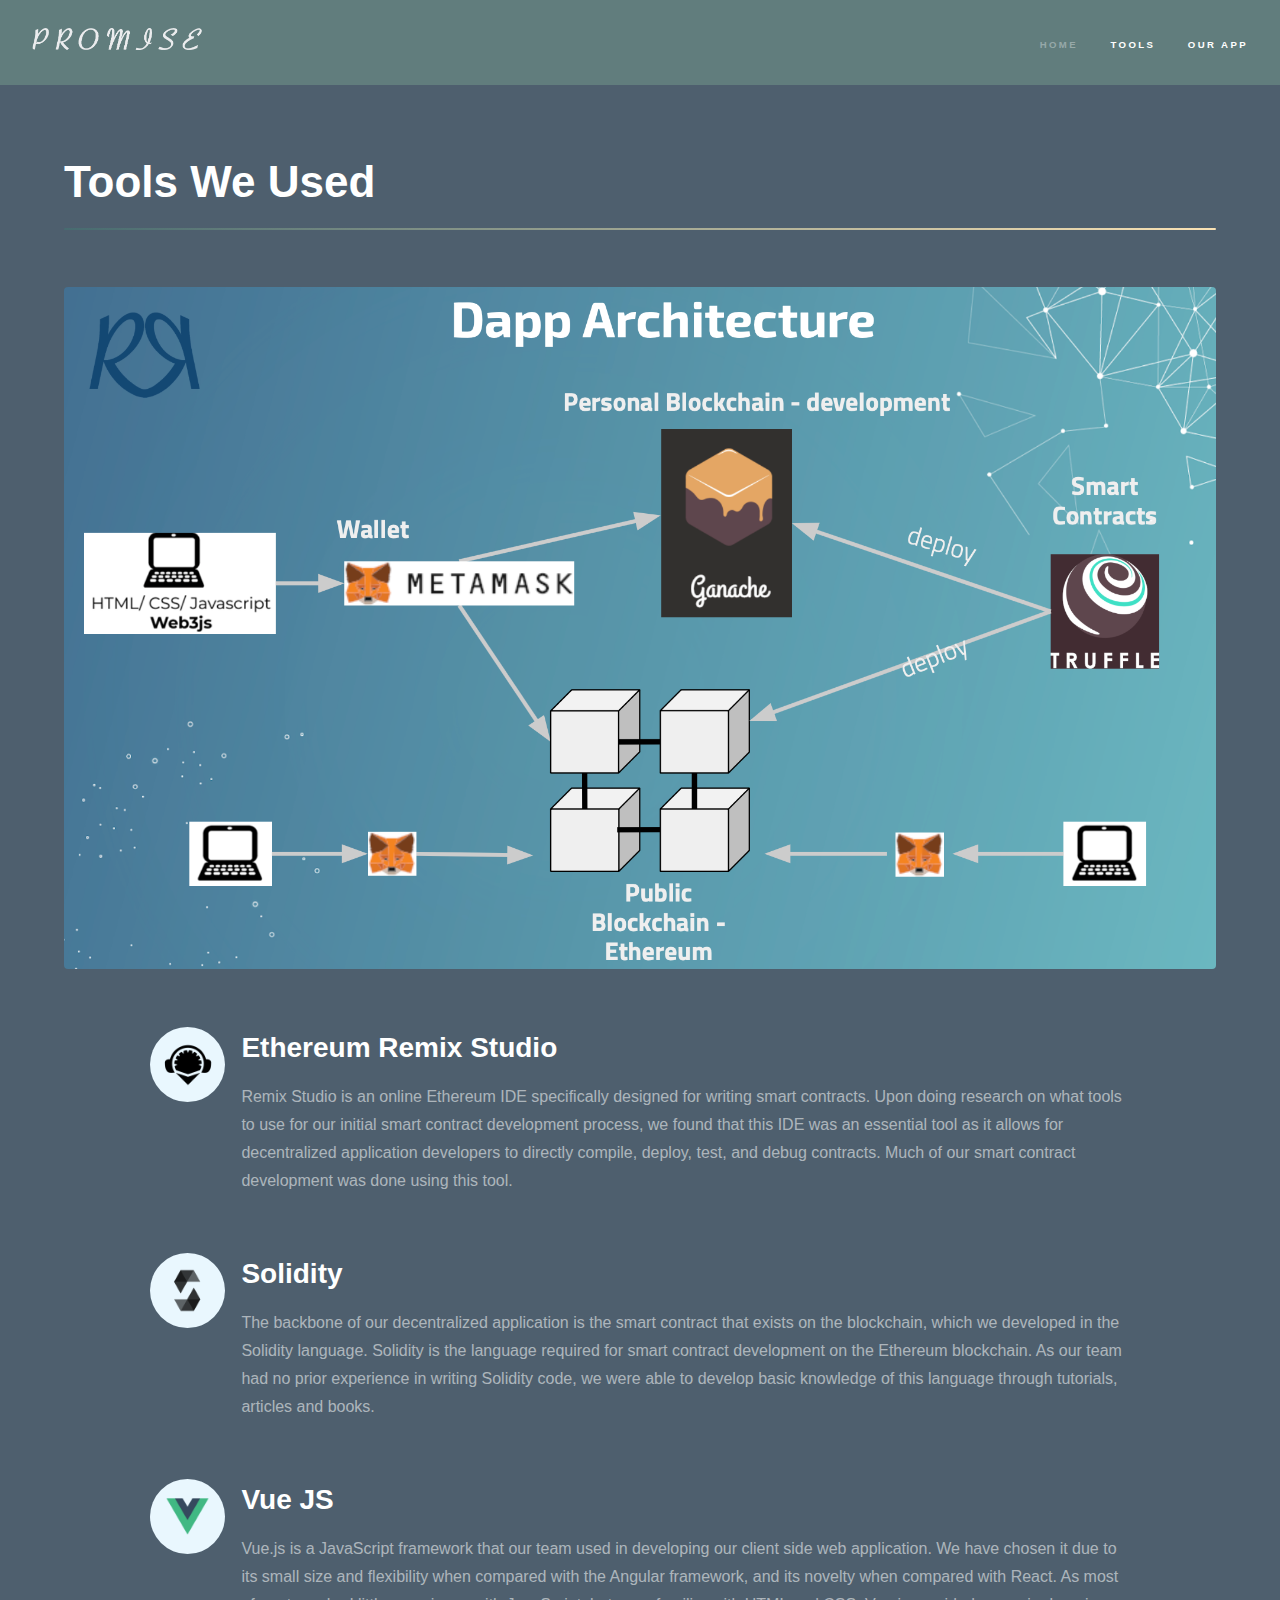
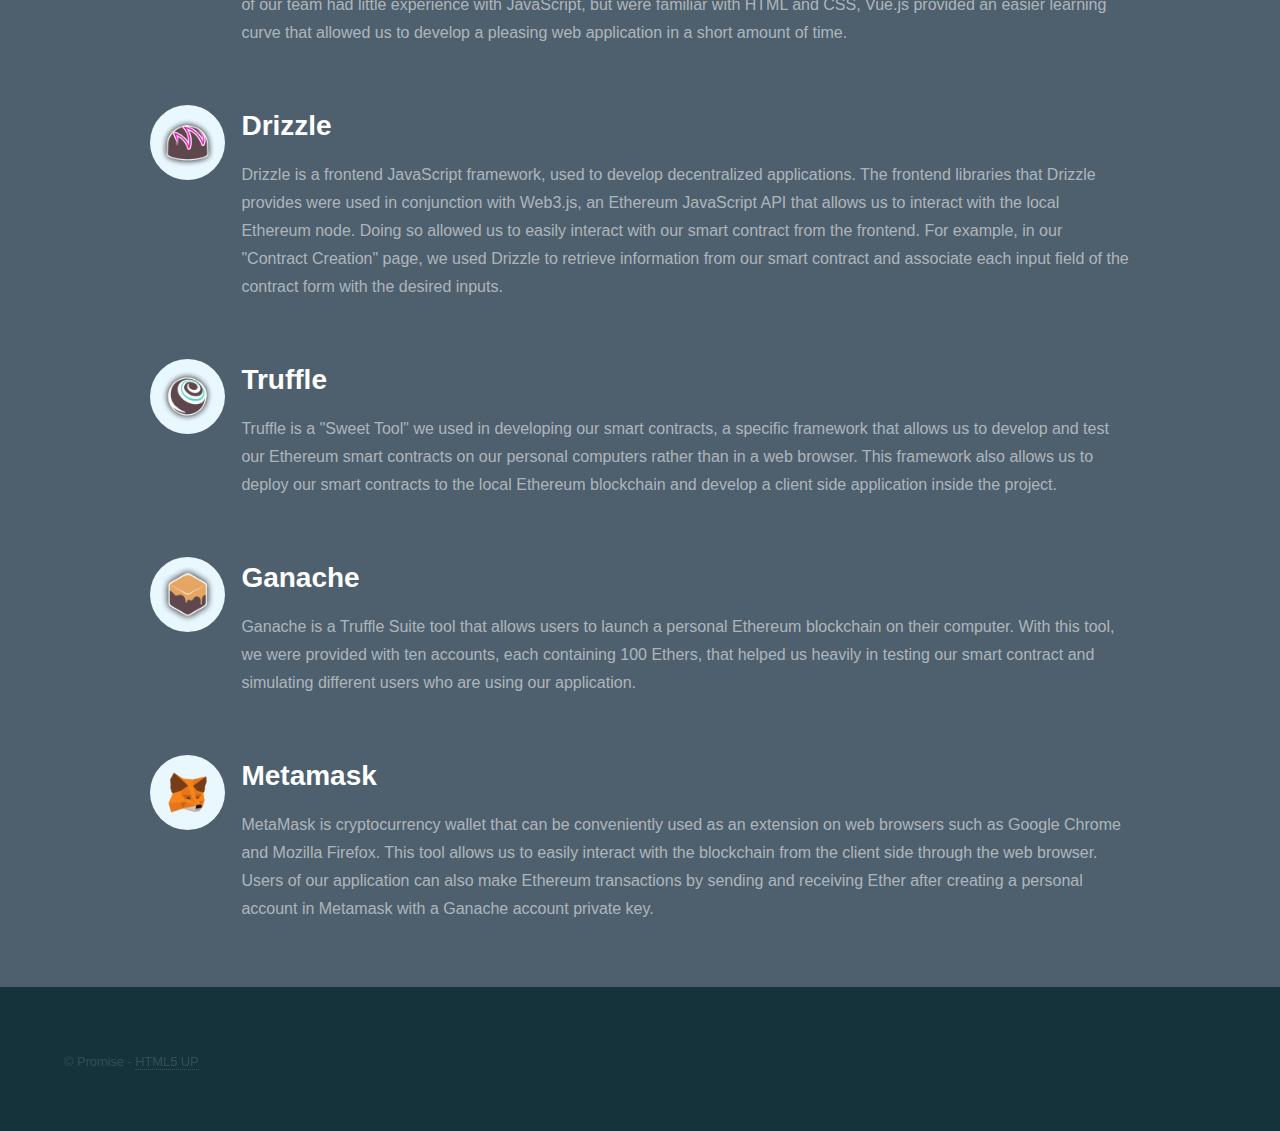
<file: tools.html>
<!DOCTYPE HTML>
<!--
	Hyperspace by HTML5 UP
	html5up.net | @ajlkn
	Free for personal and commercial use under the CCA 3.0 license (html5up.net/license)
-->
<html>
	<head>
		<title>Promise Tools</title>
		<meta charset="utf-8" />
		<meta name="viewport" content="width=device-width, initial-scale=1, user-scalable=no" />
		<link rel="stylesheet" href="assets/css/main.css" />
		<noscript><link rel="stylesheet" href="assets/css/noscript.css" /></noscript>
	</head>
	<body class="is-preload">

		<!-- Header -->
			<header id="header">
                <a href="index.html" class="image"><img src="images/Promise-logo-white.png" width="170" height="22" alt="" /></a>
				<nav>
					<ul>
						<li><a href="index.html">Home</a></li>
						<li><a href="tools.html" class="active">Tools</a></li>
						<li><a href="overview.html" class="active">Our App</a></li>
					</ul>
				</nav>
			</header>

		<!-- Wrapper -->
			<div id="wrapper">

				<!-- Main -->
					<section id="main" class="wrapper">
						<div class="inner">
							<h1 class="major">Tools We Used</h1>
							<span class="image fit"><img src="images/dapp-architecture.png" alt="" /></span>
						</div>
					</section>
				
				<!-- Tool 1 -->
				<section id="main" class="wrapper">
					<div class="inner">
						<div class="list-header">
							<img src="images/remix.png">
							<div style="display:inline-block;">
								<h2>Ethereum Remix Studio</h2>
								<p>Remix Studio is an online Ethereum IDE specifically designed for writing smart contracts. Upon doing research on what tools to use for our initial smart contract development process, we found that this IDE was an essential tool as it allows for decentralized application developers to directly compile, deploy, test, and debug contracts. Much of our smart contract development was done using this tool. </p>
							</div>
						</div>
					</div>
				</section>

				<!-- Tool 1 -->
				<section id="main" class="wrapper">
					<div class="inner">
						<div class="list-header">
							<img src="images/solidity.png">
							<div style="display:inline-block;">
								<h2>Solidity</h2>
								<p>The backbone of our decentralized application is the smart contract that exists on the blockchain, which we developed in the Solidity language. Solidity is the language required for smart contract development on the Ethereum blockchain. As our team had no prior experience in writing Solidity code, we were able to develop basic knowledge of this language through tutorials, articles and books. </p>
							</div>
						</div>
					</div>
				</section>

				<!-- Tool 3 -->
					<section id="main" class="wrapper">
						<div class="inner">
							<div class="list-header">
								<img src="images/vueLogo.png">
								<div style="display:inline-block;">
									<h2>Vue JS</h2>
									<p>Vue.js is a JavaScript framework that our team used in developing our client side web application. We have chosen it due to its small size and flexibility when compared with the Angular framework, and its novelty when compared with React. As most of our team had little experience with JavaScript, but were familiar with HTML and CSS, Vue.js provided an easier learning curve that allowed us to develop a pleasing web application in a short amount of time. </p>
								</div>
							</div>
						</div>
					</section>

				<!-- Tool 4 -->
				<section id="main" class="wrapper">
					<div class="inner">
						<div class="list-header">
							<img src="images/drizzle.png">
							<div style="display:inline-block;">
								<h2>Drizzle</h2>
								<p>Drizzle is a frontend JavaScript framework, used to develop decentralized applications. The frontend libraries that Drizzle provides were used in conjunction with Web3.js, an Ethereum JavaScript API that allows us to interact with the local Ethereum node. Doing so allowed us to easily interact with our smart contract from the frontend. For example, in our "Contract Creation" page, we used Drizzle to retrieve information from our smart contract and associate each input field of the contract form with the desired inputs. </p>
							</div>
						</div>
					</div>
				</section>

				<!-- Tool 5 -->
				<section id="main" class="wrapper">
					<div class="inner">
						<div class="list-header">
							<img src="images/truffle.png">
							<div style="display:inline-block;">
								<h2>Truffle</h2>
								<p>Truffle is a "Sweet Tool" we used in developing our smart contracts, a specific framework that allows us to develop and test our Ethereum smart contracts on our personal computers rather than in a web browser. This framework also allows us to deploy our smart contracts to the local Ethereum blockchain and develop a client side application inside the project.</p>
							</div>
						</div>
					</div>
				</section>

				<!-- Tool 6 -->
				<section id="main" class="wrapper">
					<div class="inner">
						<div class="list-header">
							<img src="images/ganache.png">
							<div style="display:inline-block;">
								<h2>Ganache</h2>
								<p>Ganache is a Truffle Suite tool that allows users to launch a personal Ethereum blockchain on their computer. With this tool, we were provided with ten accounts, each containing 100 Ethers, that helped us heavily in testing our smart contract and simulating different users who are using our application.</p>
							</div>
						</div>
					</div>
				</section>

				<!-- Tool 7 -->
				<section id="main" class="wrapper">
					<div class="inner">
						<div class="list-header">
							<img src="images/metamask.png">
							<div style="display:inline-block;">
								<h2>Metamask</h2>
								<p>MetaMask is cryptocurrency wallet that can be conveniently used as an extension on web browsers such as Google Chrome and Mozilla Firefox. This tool allows us to easily interact with the blockchain from the client side through the web browser. Users of our application can also make Ethereum transactions by sending and receiving Ether after creating a personal account in Metamask with a Ganache account private key.</p>
							</div>
						</div>
					</div>
				</section>

			</div>

		<!-- Footer -->
			<footer id="footer" class="wrapper alt">
				<div class="inner">
					<ul class="menu">
						<li>&copy; Promise - <a href="http://html5up.net">HTML5 UP</a></li>
					</ul>
				</div>
			</footer>

		<!-- Scripts -->
			<script src="assets/js/jquery.min.js"></script>
			<script src="assets/js/jquery.scrollex.min.js"></script>
			<script src="assets/js/jquery.scrolly.min.js"></script>
			<script src="assets/js/browser.min.js"></script>
			<script src="assets/js/breakpoints.min.js"></script>
			<script src="assets/js/util.js"></script>
			<script src="assets/js/main.js"></script>

	</body>
</html>
</file>
<file: assets/css/noscript.css>
/*
	Hyperspace by HTML5 UP
	html5up.net | @ajlkn
	Free for personal and commercial use under the CCA 3.0 license (html5up.net/license)
*/

/* Spotlights */

	.spotlights > section > .image:before {
		opacity: 0 !important;
	}

	.spotlights > section > .content > .inner {
		-moz-transform: none !important;
		-webkit-transform: none !important;
		-ms-transform: none !important;
		transform: none !important;
		opacity: 1 !important;
	}

/* Wrapper */

	.wrapper > .inner {
		opacity: 1 !important;
		-moz-transform: none !important;
		-webkit-transform: none !important;
		-ms-transform: none !important;
		transform: none !important;
	}

/* Sidebar */

	#sidebar > .inner {
		opacity: 1 !important;
	}

	#sidebar nav > ul > li {
		-moz-transform: none !important;
		-webkit-transform: none !important;
		-ms-transform: none !important;
		transform: none !important;
		opacity: 1 !important;
	}
</file>
<file: assets/css/main.css>
@import url(fontawesome-all.min.css);

/*
	Hyperspace by HTML5 UP
	html5up.net | @ajlkn
	Free for personal and commercial use under the CCA 3.0 license (html5up.net/license)
*/

html, body, div, span, applet, object,
iframe, h1, h2, h3, h4, h5, h6, p, blockquote,
pre, a, abbr, acronym, address, big, cite,
code, del, dfn, em, img, ins, kbd, q, s, samp,
small, strike, strong, sub, sup, tt, var, b,
u, i, center, dl, dt, dd, ol, ul, li, fieldset,
form, label, legend, table, caption, tbody,
tfoot, thead, tr, th, td, article, aside,
canvas, details, embed, figure, figcaption,
footer, header, hgroup, menu, nav, output, ruby,
section, summary, time, mark, audio, video {
	margin: 0;
	padding: 0;
	border: 0;
	font-size: 100%;
	font: inherit;
	vertical-align: baseline;}

article, aside, details, figcaption, figure,
footer, header, hgroup, menu, nav, section {
	display: block;}

body {
	line-height: 1;
}

ol, ul {
	list-style: none;
}

blockquote, q {
	quotes: none;
}

	blockquote:before, blockquote:after, q:before, q:after {
		content: '';
		content: none;
	}

table {
	border-collapse: collapse;
	border-spacing: 0;
}

body {
	-webkit-text-size-adjust: none;
}

mark {
	background-color: transparent;
	color: inherit;
}

input::-moz-focus-inner {
	border: 0;
	padding: 0;
}

input, select, textarea {
	-moz-appearance: none;
	-webkit-appearance: none;
	-ms-appearance: none;
	appearance: none;
}

/* Basic */

	@-ms-viewport {
		width: device-width;
	}

	body {
		-ms-overflow-style: scrollbar;
	}

	@media screen and (max-width: 480px) {

		html, body {
			min-width: 320px;
		}

	}

	html {
		box-sizing: border-box;
	}

	*, *:before, *:after {
		box-sizing: inherit;
	}

	body {
		/* background: #312450; */
		/* background: #243150; */
		background: #4e5f6e;
	}

		body.is-preload *, body.is-preload *:before, body.is-preload *:after {
			-moz-animation: none !important;
			-webkit-animation: none !important;
			-ms-animation: none !important;
			animation: none !important;
			-moz-transition: none !important;
			-webkit-transition: none !important;
			-ms-transition: none !important;
			transition: none !important;
		}

/* Type */

	body, input, select, textarea {
		color: rgba(255, 255, 255, 0.55);
		font-family: Arial, Helvetica, sans-serif;
		font-size: 16.5pt;
		font-weight: normal;
		line-height: 1.75;
	}

		@media screen and (max-width: 1680px) {

			body, input, select, textarea {
				font-size: 13pt;
			}

		}

		@media screen and (max-width: 1280px) {

			body, input, select, textarea {
				font-size: 12pt;
			}

		}

		@media screen and (max-width: 360px) {

			body, input, select, textarea {
				font-size: 11pt;
			}

		}

	a {
		-moz-transition: color 0.2s ease, border-bottom-color 0.2s ease;
		-webkit-transition: color 0.2s ease, border-bottom-color 0.2s ease;
		-ms-transition: color 0.2s ease, border-bottom-color 0.2s ease;
		transition: color 0.2s ease, border-bottom-color 0.2s ease;
		border-bottom: dotted 1px rgba(255, 255, 255, 0.35);
		color: inherit;
		text-decoration: none;
	}

		a:hover {
			border-bottom-color: transparent;
			color: #ffffff;
		}

	strong, b {
		color: #ffffff;
		font-weight: bold;
	}

	em, i {
		font-style: italic;
	}

	p {
		margin: 0 0 2em 0;
	}

	h1, h2, h3, h4, h5, h6 {
		color: #ffffff;
		font-weight: bold;
		line-height: 1.5;
		margin: 0 0 0.5em 0;
	}

		h1 a, h2 a, h3 a, h4 a, h5 a, h6 a {
			color: inherit;
			text-decoration: none;
		}

	h1 {
		font-size: 2.75em;
	}

		h1.major {
			margin: 0 0 1.3em 0;
			position: relative;
			padding-bottom: 0.35em;
		}

			h1.major:after {
				/* background-image: -moz-linear-gradient(to right, #5e42a6, #4e83b7);
				background-image: -webkit-linear-gradient(to right, #5e42a6,#4e83b7);
				background-image: -ms-linear-gradient(to right, #5e42a6, #4e83b7);
				background-image: linear-gradient(to right, #5e42a6, #4e83b7); */
				background-image: -moz-linear-gradient(to right, #476B70, #FAE2B4);
				background-image: -webkit-linear-gradient(to right, #476B70, #FAE2B4);
				background-image: -ms-linear-gradient(to right, #476B70, #FAE2B4);
				background-image: linear-gradient(to right, #476B70,  #FAE2B4);
				-moz-transition: max-width 0.2s ease;
				-webkit-transition: max-width 0.2s ease;
				-ms-transition: max-width 0.2s ease;
				transition: max-width 0.2s ease;
				border-radius: 0.2em;
				bottom: 0;
				content: '';
				height: 0.05em;
				position: absolute;
				right: 0;
				width: 100%;
			}

	h2 {
		font-size: 1.75em;
	}

	h3 {
		font-size: 1.1em;
	}

	h4 {
		font-size: 1em;
	}

	h5 {
		font-size: 0.8em;
	}

	h6 {
		font-size: 0.6em;
	}

	@media screen and (max-width: 736px) {

		h1 {
			font-size: 2em;
		}

		h2 {
			font-size: 1.25em;
		}

		h3 {
			font-size: 1em;
		}

		h4 {
			font-size: 0.8em;
		}

		h5 {
			font-size: 0.6em;
		}

		h6 {
			font-size: 0.6em;
		}

	}

	sub {
		font-size: 0.8em;
		position: relative;
		top: 0.5em;
	}

	sup {
		font-size: 0.8em;
		position: relative;
		top: -0.5em;
	}

	blockquote {
		border-left: solid 4px rgba(255, 255, 255, 0.15);
		font-style: italic;
		margin: 0 0 2em 0;
		padding: 0.5em 0 0.5em 2em;
	}

	code {
		background: rgba(255, 255, 255, 0.05);
		border-radius: 0.25em;
		border: solid 1px rgba(255, 255, 255, 0.15);
		font-family: "Courier New", monospace;
		font-size: 0.9em;
		margin: 0 0.25em;
		padding: 0.25em 0.65em;
	}

	pre {
		-webkit-overflow-scrolling: touch;
		font-family: "Courier New", monospace;
		font-size: 0.9em;
		margin: 0 0 2em 0;
	}

		pre code {
			display: block;
			line-height: 1.75em;
			padding: 1em 1.5em;
			overflow-x: auto;
		}

	hr {
		border: 0;
		border-bottom: solid 1px rgba(255, 255, 255, 0.15);
		margin: 2em 0;
	}

		hr.major {
			margin: 3em 0;
		}

	.align-left {
		text-align: left;
	}

	.align-center {
		text-align: center;
	}

	.align-right {
		text-align: right;
	}

/* Row */

	.row {
		display: flex;
		flex-wrap: wrap;
		box-sizing: border-box;
		align-items: stretch;
	}

		.row > * {
			box-sizing: border-box;
		}

		.row.gtr-uniform > * > :last-child {
			margin-bottom: 0;
		}

		.row.aln-left {
			justify-content: flex-start;
		}

		.row.aln-center {
			justify-content: center;
		}

		.row.aln-right {
			justify-content: flex-end;
		}

		.row.aln-top {
			align-items: flex-start;
		}

		.row.aln-middle {
			align-items: center;
		}

		.row.aln-bottom {
			align-items: flex-end;
		}

		.row > .imp {
			order: -1;
		}

		.row > .col-1 {
			width: 8.33333%;
		}

		.row > .off-1 {
			margin-left: 8.33333%;
		}

		.row > .col-2 {
			width: 16.66667%;
		}

		.row > .off-2 {
			margin-left: 16.66667%;
		}

		.row > .col-3 {
			width: 25%;
		}

		.row > .off-3 {
			margin-left: 25%;
		}

		.row > .col-4 {
			width: 33.33333%;
		}

		.row > .off-4 {
			margin-left: 33.33333%;
		}

		.row > .col-5 {
			width: 41.66667%;
		}

		.row > .off-5 {
			margin-left: 41.66667%;
		}

		.row > .col-6 {
			width: 50%;
		}

		.row > .off-6 {
			margin-left: 50%;
		}

		.row > .col-7 {
			width: 58.33333%;
		}

		.row > .off-7 {
			margin-left: 58.33333%;
		}

		.row > .col-8 {
			width: 66.66667%;
		}

		.row > .off-8 {
			margin-left: 66.66667%;
		}

		.row > .col-9 {
			width: 75%;
		}

		.row > .off-9 {
			margin-left: 75%;
		}

		.row > .col-10 {
			width: 83.33333%;
		}

		.row > .off-10 {
			margin-left: 83.33333%;
		}

		.row > .col-11 {
			width: 91.66667%;
		}

		.row > .off-11 {
			margin-left: 91.66667%;
		}

		.row > .col-12 {
			width: 100%;
		}

		.row > .off-12 {
			margin-left: 100%;
		}

		.row.gtr-0 {
			margin-top: 0;
			margin-left: 0em;
		}

			.row.gtr-0 > * {
				padding: 0 0 0 0em;
			}

			.row.gtr-0.gtr-uniform {
				margin-top: 0em;
			}

				.row.gtr-0.gtr-uniform > * {
					padding-top: 0em;
				}

		.row.gtr-25 {
			margin-top: 0;
			margin-left: -0.375em;
		}

			.row.gtr-25 > * {
				padding: 0 0 0 0.375em;
			}

			.row.gtr-25.gtr-uniform {
				margin-top: -0.375em;
			}

				.row.gtr-25.gtr-uniform > * {
					padding-top: 0.375em;
				}

		.row.gtr-50 {
			margin-top: 0;
			margin-left: -0.75em;
		}

			.row.gtr-50 > * {
				padding: 0 0 0 0.75em;
			}

			.row.gtr-50.gtr-uniform {
				margin-top: -0.75em;
			}

				.row.gtr-50.gtr-uniform > * {
					padding-top: 0.75em;
				}

		.row {
			margin-top: 0;
			margin-left: -1.5em;
		}

			.row > * {
				padding: 0 0 0 1.5em;
			}

			.row.gtr-uniform {
				margin-top: -1.5em;
			}

				.row.gtr-uniform > * {
					padding-top: 1.5em;
				}

		.row.gtr-150 {
			margin-top: 0;
			margin-left: -2.25em;
		}

			.row.gtr-150 > * {
				padding: 0 0 0 2.25em;
			}

			.row.gtr-150.gtr-uniform {
				margin-top: -2.25em;
			}

				.row.gtr-150.gtr-uniform > * {
					padding-top: 2.25em;
				}

		.row.gtr-200 {
			margin-top: 0;
			margin-left: -3em;
		}

			.row.gtr-200 > * {
				padding: 0 0 0 3em;
			}

			.row.gtr-200.gtr-uniform {
				margin-top: -3em;
			}

				.row.gtr-200.gtr-uniform > * {
					padding-top: 3em;
				}

		@media screen and (max-width: 1680px) {

			.row {
				display: flex;
				flex-wrap: wrap;
				box-sizing: border-box;
				align-items: stretch;
			}

				.row > * {
					box-sizing: border-box;
				}

				.row.gtr-uniform > * > :last-child {
					margin-bottom: 0;
				}

				.row.aln-left {
					justify-content: flex-start;
				}

				.row.aln-center {
					justify-content: center;
				}

				.row.aln-right {
					justify-content: flex-end;
				}

				.row.aln-top {
					align-items: flex-start;
				}

				.row.aln-middle {
					align-items: center;
				}

				.row.aln-bottom {
					align-items: flex-end;
				}

				.row > .imp-xlarge {
					order: -1;
				}

				.row > .col-1-xlarge {
					width: 8.33333%;
				}

				.row > .off-1-xlarge {
					margin-left: 8.33333%;
				}

				.row > .col-2-xlarge {
					width: 16.66667%;
				}

				.row > .off-2-xlarge {
					margin-left: 16.66667%;
				}

				.row > .col-3-xlarge {
					width: 25%;
				}

				.row > .off-3-xlarge {
					margin-left: 25%;
				}

				.row > .col-4-xlarge {
					width: 33.33333%;
				}

				.row > .off-4-xlarge {
					margin-left: 33.33333%;
				}

				.row > .col-5-xlarge {
					width: 41.66667%;
				}

				.row > .off-5-xlarge {
					margin-left: 41.66667%;
				}

				.row > .col-6-xlarge {
					width: 50%;
				}

				.row > .off-6-xlarge {
					margin-left: 50%;
				}

				.row > .col-7-xlarge {
					width: 58.33333%;
				}

				.row > .off-7-xlarge {
					margin-left: 58.33333%;
				}

				.row > .col-8-xlarge {
					width: 66.66667%;
				}

				.row > .off-8-xlarge {
					margin-left: 66.66667%;
				}

				.row > .col-9-xlarge {
					width: 75%;
				}

				.row > .off-9-xlarge {
					margin-left: 75%;
				}

				.row > .col-10-xlarge {
					width: 83.33333%;
				}

				.row > .off-10-xlarge {
					margin-left: 83.33333%;
				}

				.row > .col-11-xlarge {
					width: 91.66667%;
				}

				.row > .off-11-xlarge {
					margin-left: 91.66667%;
				}

				.row > .col-12-xlarge {
					width: 100%;
				}

				.row > .off-12-xlarge {
					margin-left: 100%;
				}

				.row.gtr-0 {
					margin-top: 0;
					margin-left: 0em;
				}

					.row.gtr-0 > * {
						padding: 0 0 0 0em;
					}

					.row.gtr-0.gtr-uniform {
						margin-top: 0em;
					}

						.row.gtr-0.gtr-uniform > * {
							padding-top: 0em;
						}

				.row.gtr-25 {
					margin-top: 0;
					margin-left: -0.375em;
				}

					.row.gtr-25 > * {
						padding: 0 0 0 0.375em;
					}

					.row.gtr-25.gtr-uniform {
						margin-top: -0.375em;
					}

						.row.gtr-25.gtr-uniform > * {
							padding-top: 0.375em;
						}

				.row.gtr-50 {
					margin-top: 0;
					margin-left: -0.75em;
				}

					.row.gtr-50 > * {
						padding: 0 0 0 0.75em;
					}

					.row.gtr-50.gtr-uniform {
						margin-top: -0.75em;
					}

						.row.gtr-50.gtr-uniform > * {
							padding-top: 0.75em;
						}

				.row {
					margin-top: 0;
					margin-left: -1.5em;
				}

					.row > * {
						padding: 0 0 0 1.5em;
					}

					.row.gtr-uniform {
						margin-top: -1.5em;
					}

						.row.gtr-uniform > * {
							padding-top: 1.5em;
						}

				.row.gtr-150 {
					margin-top: 0;
					margin-left: -2.25em;
				}

					.row.gtr-150 > * {
						padding: 0 0 0 2.25em;
					}

					.row.gtr-150.gtr-uniform {
						margin-top: -2.25em;
					}

						.row.gtr-150.gtr-uniform > * {
							padding-top: 2.25em;
						}

				.row.gtr-200 {
					margin-top: 0;
					margin-left: -3em;
				}

					.row.gtr-200 > * {
						padding: 0 0 0 3em;
					}

					.row.gtr-200.gtr-uniform {
						margin-top: -3em;
					}

						.row.gtr-200.gtr-uniform > * {
							padding-top: 3em;
						}

		}

		@media screen and (max-width: 1280px) {

			.row {
				display: flex;
				flex-wrap: wrap;
				box-sizing: border-box;
				align-items: stretch;
			}

				.row > * {
					box-sizing: border-box;
				}

				.row.gtr-uniform > * > :last-child {
					margin-bottom: 0;
				}

				.row.aln-left {
					justify-content: flex-start;
				}

				.row.aln-center {
					justify-content: center;
				}

				.row.aln-right {
					justify-content: flex-end;
				}

				.row.aln-top {
					align-items: flex-start;
				}

				.row.aln-middle {
					align-items: center;
				}

				.row.aln-bottom {
					align-items: flex-end;
				}

				.row > .imp-large {
					order: -1;
				}

				.row > .col-1-large {
					width: 8.33333%;
				}

				.row > .off-1-large {
					margin-left: 8.33333%;
				}

				.row > .col-2-large {
					width: 16.66667%;
				}

				.row > .off-2-large {
					margin-left: 16.66667%;
				}

				.row > .col-3-large {
					width: 25%;
				}

				.row > .off-3-large {
					margin-left: 25%;
				}

				.row > .col-4-large {
					width: 33.33333%;
				}

				.row > .off-4-large {
					margin-left: 33.33333%;
				}

				.row > .col-5-large {
					width: 41.66667%;
				}

				.row > .off-5-large {
					margin-left: 41.66667%;
				}

				.row > .col-6-large {
					width: 50%;
				}

				.row > .off-6-large {
					margin-left: 50%;
				}

				.row > .col-7-large {
					width: 58.33333%;
				}

				.row > .off-7-large {
					margin-left: 58.33333%;
				}

				.row > .col-8-large {
					width: 66.66667%;
				}

				.row > .off-8-large {
					margin-left: 66.66667%;
				}

				.row > .col-9-large {
					width: 75%;
				}

				.row > .off-9-large {
					margin-left: 75%;
				}

				.row > .col-10-large {
					width: 83.33333%;
				}

				.row > .off-10-large {
					margin-left: 83.33333%;
				}

				.row > .col-11-large {
					width: 91.66667%;
				}

				.row > .off-11-large {
					margin-left: 91.66667%;
				}

				.row > .col-12-large {
					width: 100%;
				}

				.row > .off-12-large {
					margin-left: 100%;
				}

				.row.gtr-0 {
					margin-top: 0;
					margin-left: 0em;
				}

					.row.gtr-0 > * {
						padding: 0 0 0 0em;
					}

					.row.gtr-0.gtr-uniform {
						margin-top: 0em;
					}

						.row.gtr-0.gtr-uniform > * {
							padding-top: 0em;
						}

				.row.gtr-25 {
					margin-top: 0;
					margin-left: -0.375em;
				}

					.row.gtr-25 > * {
						padding: 0 0 0 0.375em;
					}

					.row.gtr-25.gtr-uniform {
						margin-top: -0.375em;
					}

						.row.gtr-25.gtr-uniform > * {
							padding-top: 0.375em;
						}

				.row.gtr-50 {
					margin-top: 0;
					margin-left: -0.75em;
				}

					.row.gtr-50 > * {
						padding: 0 0 0 0.75em;
					}

					.row.gtr-50.gtr-uniform {
						margin-top: -0.75em;
					}

						.row.gtr-50.gtr-uniform > * {
							padding-top: 0.75em;
						}

				.row {
					margin-top: 0;
					margin-left: -1.5em;
				}

					.row > * {
						padding: 0 0 0 1.5em;
					}

					.row.gtr-uniform {
						margin-top: -1.5em;
					}

						.row.gtr-uniform > * {
							padding-top: 1.5em;
						}

				.row.gtr-150 {
					margin-top: 0;
					margin-left: -2.25em;
				}

					.row.gtr-150 > * {
						padding: 0 0 0 2.25em;
					}

					.row.gtr-150.gtr-uniform {
						margin-top: -2.25em;
					}

						.row.gtr-150.gtr-uniform > * {
							padding-top: 2.25em;
						}

				.row.gtr-200 {
					margin-top: 0;
					margin-left: -3em;
				}

					.row.gtr-200 > * {
						padding: 0 0 0 3em;
					}

					.row.gtr-200.gtr-uniform {
						margin-top: -3em;
					}

						.row.gtr-200.gtr-uniform > * {
							padding-top: 3em;
						}

		}

		@media screen and (max-width: 980px) {

			.row {
				display: flex;
				flex-wrap: wrap;
				box-sizing: border-box;
				align-items: stretch;
			}

				.row > * {
					box-sizing: border-box;
				}

				.row.gtr-uniform > * > :last-child {
					margin-bottom: 0;
				}

				.row.aln-left {
					justify-content: flex-start;
				}

				.row.aln-center {
					justify-content: center;
				}

				.row.aln-right {
					justify-content: flex-end;
				}

				.row.aln-top {
					align-items: flex-start;
				}

				.row.aln-middle {
					align-items: center;
				}

				.row.aln-bottom {
					align-items: flex-end;
				}

				.row > .imp-medium {
					order: -1;
				}

				.row > .col-1-medium {
					width: 8.33333%;
				}

				.row > .off-1-medium {
					margin-left: 8.33333%;
				}

				.row > .col-2-medium {
					width: 16.66667%;
				}

				.row > .off-2-medium {
					margin-left: 16.66667%;
				}

				.row > .col-3-medium {
					width: 25%;
				}

				.row > .off-3-medium {
					margin-left: 25%;
				}

				.row > .col-4-medium {
					width: 33.33333%;
				}

				.row > .off-4-medium {
					margin-left: 33.33333%;
				}

				.row > .col-5-medium {
					width: 41.66667%;
				}

				.row > .off-5-medium {
					margin-left: 41.66667%;
				}

				.row > .col-6-medium {
					width: 50%;
				}

				.row > .off-6-medium {
					margin-left: 50%;
				}

				.row > .col-7-medium {
					width: 58.33333%;
				}

				.row > .off-7-medium {
					margin-left: 58.33333%;
				}

				.row > .col-8-medium {
					width: 66.66667%;
				}

				.row > .off-8-medium {
					margin-left: 66.66667%;
				}

				.row > .col-9-medium {
					width: 75%;
				}

				.row > .off-9-medium {
					margin-left: 75%;
				}

				.row > .col-10-medium {
					width: 83.33333%;
				}

				.row > .off-10-medium {
					margin-left: 83.33333%;
				}

				.row > .col-11-medium {
					width: 91.66667%;
				}

				.row > .off-11-medium {
					margin-left: 91.66667%;
				}

				.row > .col-12-medium {
					width: 100%;
				}

				.row > .off-12-medium {
					margin-left: 100%;
				}

				.row.gtr-0 {
					margin-top: 0;
					margin-left: 0em;
				}

					.row.gtr-0 > * {
						padding: 0 0 0 0em;
					}

					.row.gtr-0.gtr-uniform {
						margin-top: 0em;
					}

						.row.gtr-0.gtr-uniform > * {
							padding-top: 0em;
						}

				.row.gtr-25 {
					margin-top: 0;
					margin-left: -0.375em;
				}

					.row.gtr-25 > * {
						padding: 0 0 0 0.375em;
					}

					.row.gtr-25.gtr-uniform {
						margin-top: -0.375em;
					}

						.row.gtr-25.gtr-uniform > * {
							padding-top: 0.375em;
						}

				.row.gtr-50 {
					margin-top: 0;
					margin-left: -0.75em;
				}

					.row.gtr-50 > * {
						padding: 0 0 0 0.75em;
					}

					.row.gtr-50.gtr-uniform {
						margin-top: -0.75em;
					}

						.row.gtr-50.gtr-uniform > * {
							padding-top: 0.75em;
						}

				.row {
					margin-top: 0;
					margin-left: -1.5em;
				}

					.row > * {
						padding: 0 0 0 1.5em;
					}

					.row.gtr-uniform {
						margin-top: -1.5em;
					}

						.row.gtr-uniform > * {
							padding-top: 1.5em;
						}

				.row.gtr-150 {
					margin-top: 0;
					margin-left: -2.25em;
				}

					.row.gtr-150 > * {
						padding: 0 0 0 2.25em;
					}

					.row.gtr-150.gtr-uniform {
						margin-top: -2.25em;
					}

						.row.gtr-150.gtr-uniform > * {
							padding-top: 2.25em;
						}

				.row.gtr-200 {
					margin-top: 0;
					margin-left: -3em;
				}

					.row.gtr-200 > * {
						padding: 0 0 0 3em;
					}

					.row.gtr-200.gtr-uniform {
						margin-top: -3em;
					}

						.row.gtr-200.gtr-uniform > * {
							padding-top: 3em;
						}

		}

		@media screen and (max-width: 736px) {

			.row {
				display: flex;
				flex-wrap: wrap;
				box-sizing: border-box;
				align-items: stretch;
			}

				.row > * {
					box-sizing: border-box;
				}

				.row.gtr-uniform > * > :last-child {
					margin-bottom: 0;
				}

				.row.aln-left {
					justify-content: flex-start;
				}

				.row.aln-center {
					justify-content: center;
				}

				.row.aln-right {
					justify-content: flex-end;
				}

				.row.aln-top {
					align-items: flex-start;
				}

				.row.aln-middle {
					align-items: center;
				}

				.row.aln-bottom {
					align-items: flex-end;
				}

				.row > .imp-small {
					order: -1;
				}

				.row > .col-1-small {
					width: 8.33333%;
				}

				.row > .off-1-small {
					margin-left: 8.33333%;
				}

				.row > .col-2-small {
					width: 16.66667%;
				}

				.row > .off-2-small {
					margin-left: 16.66667%;
				}

				.row > .col-3-small {
					width: 25%;
				}

				.row > .off-3-small {
					margin-left: 25%;
				}

				.row > .col-4-small {
					width: 33.33333%;
				}

				.row > .off-4-small {
					margin-left: 33.33333%;
				}

				.row > .col-5-small {
					width: 41.66667%;
				}

				.row > .off-5-small {
					margin-left: 41.66667%;
				}

				.row > .col-6-small {
					width: 50%;
				}

				.row > .off-6-small {
					margin-left: 50%;
				}

				.row > .col-7-small {
					width: 58.33333%;
				}

				.row > .off-7-small {
					margin-left: 58.33333%;
				}

				.row > .col-8-small {
					width: 66.66667%;
				}

				.row > .off-8-small {
					margin-left: 66.66667%;
				}

				.row > .col-9-small {
					width: 75%;
				}

				.row > .off-9-small {
					margin-left: 75%;
				}

				.row > .col-10-small {
					width: 83.33333%;
				}

				.row > .off-10-small {
					margin-left: 83.33333%;
				}

				.row > .col-11-small {
					width: 91.66667%;
				}

				.row > .off-11-small {
					margin-left: 91.66667%;
				}

				.row > .col-12-small {
					width: 100%;
				}

				.row > .off-12-small {
					margin-left: 100%;
				}

				.row.gtr-0 {
					margin-top: 0;
					margin-left: 0em;
				}

					.row.gtr-0 > * {
						padding: 0 0 0 0em;
					}

					.row.gtr-0.gtr-uniform {
						margin-top: 0em;
					}

						.row.gtr-0.gtr-uniform > * {
							padding-top: 0em;
						}

				.row.gtr-25 {
					margin-top: 0;
					margin-left: -0.375em;
				}

					.row.gtr-25 > * {
						padding: 0 0 0 0.375em;
					}

					.row.gtr-25.gtr-uniform {
						margin-top: -0.375em;
					}

						.row.gtr-25.gtr-uniform > * {
							padding-top: 0.375em;
						}

				.row.gtr-50 {
					margin-top: 0;
					margin-left: -0.75em;
				}

					.row.gtr-50 > * {
						padding: 0 0 0 0.75em;
					}

					.row.gtr-50.gtr-uniform {
						margin-top: -0.75em;
					}

						.row.gtr-50.gtr-uniform > * {
							padding-top: 0.75em;
						}

				.row {
					margin-top: 0;
					margin-left: -1.5em;
				}

					.row > * {
						padding: 0 0 0 1.5em;
					}

					.row.gtr-uniform {
						margin-top: -1.5em;
					}

						.row.gtr-uniform > * {
							padding-top: 1.5em;
						}

				.row.gtr-150 {
					margin-top: 0;
					margin-left: -2.25em;
				}

					.row.gtr-150 > * {
						padding: 0 0 0 2.25em;
					}

					.row.gtr-150.gtr-uniform {
						margin-top: -2.25em;
					}

						.row.gtr-150.gtr-uniform > * {
							padding-top: 2.25em;
						}

				.row.gtr-200 {
					margin-top: 0;
					margin-left: -3em;
				}

					.row.gtr-200 > * {
						padding: 0 0 0 3em;
					}

					.row.gtr-200.gtr-uniform {
						margin-top: -3em;
					}

						.row.gtr-200.gtr-uniform > * {
							padding-top: 3em;
						}

		}

		@media screen and (max-width: 480px) {

			.row {
				display: flex;
				flex-wrap: wrap;
				box-sizing: border-box;
				align-items: stretch;
			}

				.row > * {
					box-sizing: border-box;
				}

				.row.gtr-uniform > * > :last-child {
					margin-bottom: 0;
				}

				.row.aln-left {
					justify-content: flex-start;
				}

				.row.aln-center {
					justify-content: center;
				}

				.row.aln-right {
					justify-content: flex-end;
				}

				.row.aln-top {
					align-items: flex-start;
				}

				.row.aln-middle {
					align-items: center;
				}

				.row.aln-bottom {
					align-items: flex-end;
				}

				.row > .imp-xsmall {
					order: -1;
				}

				.row > .col-1-xsmall {
					width: 8.33333%;
				}

				.row > .off-1-xsmall {
					margin-left: 8.33333%;
				}

				.row > .col-2-xsmall {
					width: 16.66667%;
				}

				.row > .off-2-xsmall {
					margin-left: 16.66667%;
				}

				.row > .col-3-xsmall {
					width: 25%;
				}

				.row > .off-3-xsmall {
					margin-left: 25%;
				}

				.row > .col-4-xsmall {
					width: 33.33333%;
				}

				.row > .off-4-xsmall {
					margin-left: 33.33333%;
				}

				.row > .col-5-xsmall {
					width: 41.66667%;
				}

				.row > .off-5-xsmall {
					margin-left: 41.66667%;
				}

				.row > .col-6-xsmall {
					width: 50%;
				}

				.row > .off-6-xsmall {
					margin-left: 50%;
				}

				.row > .col-7-xsmall {
					width: 58.33333%;
				}

				.row > .off-7-xsmall {
					margin-left: 58.33333%;
				}

				.row > .col-8-xsmall {
					width: 66.66667%;
				}

				.row > .off-8-xsmall {
					margin-left: 66.66667%;
				}

				.row > .col-9-xsmall {
					width: 75%;
				}

				.row > .off-9-xsmall {
					margin-left: 75%;
				}

				.row > .col-10-xsmall {
					width: 83.33333%;
				}

				.row > .off-10-xsmall {
					margin-left: 83.33333%;
				}

				.row > .col-11-xsmall {
					width: 91.66667%;
				}

				.row > .off-11-xsmall {
					margin-left: 91.66667%;
				}

				.row > .col-12-xsmall {
					width: 100%;
				}

				.row > .off-12-xsmall {
					margin-left: 100%;
				}

				.row.gtr-0 {
					margin-top: 0;
					margin-left: 0em;
				}

					.row.gtr-0 > * {
						padding: 0 0 0 0em;
					}

					.row.gtr-0.gtr-uniform {
						margin-top: 0em;
					}

						.row.gtr-0.gtr-uniform > * {
							padding-top: 0em;
						}

				.row.gtr-25 {
					margin-top: 0;
					margin-left: -0.375em;
				}

					.row.gtr-25 > * {
						padding: 0 0 0 0.375em;
					}

					.row.gtr-25.gtr-uniform {
						margin-top: -0.375em;
					}

						.row.gtr-25.gtr-uniform > * {
							padding-top: 0.375em;
						}

				.row.gtr-50 {
					margin-top: 0;
					margin-left: -0.75em;
				}

					.row.gtr-50 > * {
						padding: 0 0 0 0.75em;
					}

					.row.gtr-50.gtr-uniform {
						margin-top: -0.75em;
					}

						.row.gtr-50.gtr-uniform > * {
							padding-top: 0.75em;
						}

				.row {
					margin-top: 0;
					margin-left: -1.5em;
				}

					.row > * {
						padding: 0 0 0 1.5em;
					}

					.row.gtr-uniform {
						margin-top: -1.5em;
					}

						.row.gtr-uniform > * {
							padding-top: 1.5em;
						}

				.row.gtr-150 {
					margin-top: 0;
					margin-left: -2.25em;
				}

					.row.gtr-150 > * {
						padding: 0 0 0 2.25em;
					}

					.row.gtr-150.gtr-uniform {
						margin-top: -2.25em;
					}

						.row.gtr-150.gtr-uniform > * {
							padding-top: 2.25em;
						}

				.row.gtr-200 {
					margin-top: 0;
					margin-left: -3em;
				}

					.row.gtr-200 > * {
						padding: 0 0 0 3em;
					}

					.row.gtr-200.gtr-uniform {
						margin-top: -3em;
					}

						.row.gtr-200.gtr-uniform > * {
							padding-top: 3em;
						}

		}

/* Box */

	.box {
		border-radius: 0.25em;
		border: solid 1px rgba(255, 255, 255, 0.15);
		margin-bottom: 2em;
		padding: 1.5em;
	}

		.box > :last-child,
		.box > :last-child > :last-child,
		.box > :last-child > :last-child > :last-child {
			margin-bottom: 0;
		}

		.box.alt {
			border: 0;
			border-radius: 0;
			padding: 0;
		}

/* Button */

	input[type="submit"],
	input[type="reset"],
	input[type="button"],
	button,
	.button {
		-moz-appearance: none;
		-webkit-appearance: none;
		-ms-appearance: none;
		appearance: none;
		-moz-transition: border-color 0.2s ease;
		-webkit-transition: border-color 0.2s ease;
		-ms-transition: border-color 0.2s ease;
		transition: border-color 0.2s ease;
		background-color: transparent;
		border: solid 1px !important;
		border-color: rgba(255, 255, 255, 0.15) !important;
		border-radius: 3em;
		color: #ffffff !important;
		cursor: pointer;
		display: inline-block;
		font-size: 0.6em;
		font-weight: bold;
		height: calc(4.75em + 2px);
		letter-spacing: 0.25em;
		line-height: 4.75em;
		outline: 0;
		padding: 0 3.75em;
		position: relative;
		text-align: center;
		text-decoration: none;
		text-transform: uppercase;
		white-space: nowrap;
	}

		input[type="submit"]:after,
		input[type="reset"]:after,
		input[type="button"]:after,
		button:after,
		.button:after {
			-moz-transform: scale(0.25);
			-webkit-transform: scale(0.25);
			-ms-transform: scale(0.25);
			transform: scale(0.25);
			pointer-events: none;
			-moz-transition: opacity 0.2s ease, -moz-transform 0.2s ease;
			-webkit-transition: opacity 0.2s ease, -webkit-transform 0.2s ease;
			-ms-transition: opacity 0.2s ease, -ms-transform 0.2s ease;
			transition: opacity 0.2s ease, transform 0.2s ease;
			background: #ffffff;
			border-radius: 3em;
			content: '';
			height: 100%;
			left: 0;
			opacity: 0;
			position: absolute;
			top: 0;
			width: 100%;
		}

		input[type="submit"].icon:before,
		input[type="reset"].icon:before,
		input[type="button"].icon:before,
		button.icon:before,
		.button.icon:before {
			margin-right: 0.75em;
		}

		input[type="submit"].fit,
		input[type="reset"].fit,
		input[type="button"].fit,
		button.fit,
		.button.fit {
			width: 100%;
		}

		input[type="submit"].small,
		input[type="reset"].small,
		input[type="button"].small,
		button.small,
		.button.small {
			font-size: 0.4em;
		}

		input[type="submit"].large,
		input[type="reset"].large,
		input[type="button"].large,
		button.large,
		.button.large {
			font-size: 0.8em;
		}

		input[type="submit"].primary,
		input[type="reset"].primary,
		input[type="button"].primary,
		button.primary,
		.button.primary {
			background-color: #ffffff;
			color: #312450 !important;
		}

			input[type="submit"].primary:after,
			input[type="reset"].primary:after,
			input[type="button"].primary:after,
			button.primary:after,
			.button.primary:after {
				display: none;
			}

		input[type="submit"].disabled, input[type="submit"]:disabled,
		input[type="reset"].disabled,
		input[type="reset"]:disabled,
		input[type="button"].disabled,
		input[type="button"]:disabled,
		button.disabled,
		button:disabled,
		.button.disabled,
		.button:disabled {
			cursor: default;
			opacity: 0.5;
			pointer-events: none;
		}

		input[type="submit"]:hover,
		input[type="reset"]:hover,
		input[type="button"]:hover,
		button:hover,
		.button:hover {
			border-color: rgba(255, 255, 255, 0.55) !important;
		}

			input[type="submit"]:hover:after,
			input[type="reset"]:hover:after,
			input[type="button"]:hover:after,
			button:hover:after,
			.button:hover:after {
				opacity: 0.05;
				-moz-transform: scale(1);
				-webkit-transform: scale(1);
				-ms-transform: scale(1);
				transform: scale(1);
			}

			input[type="submit"]:hover:active,
			input[type="reset"]:hover:active,
			input[type="button"]:hover:active,
			button:hover:active,
			.button:hover:active {
				border-color: #ffffff !important;
			}

				input[type="submit"]:hover:active:after,
				input[type="reset"]:hover:active:after,
				input[type="button"]:hover:active:after,
				button:hover:active:after,
				.button:hover:active:after {
					opacity: 0.1;
				}

/* Features */

	.features {
		display: -moz-flex;
		display: -webkit-flex;
		display: -ms-flex;
		display: flex;
		-moz-flex-wrap: wrap;
		-webkit-flex-wrap: wrap;
		-ms-flex-wrap: wrap;
		flex-wrap: wrap;
		border-radius: 0.25em;
		border: solid 1px rgba(255, 255, 255, 0.15);
		background: rgba(255, 255, 255, 0.05);
		margin: 0 0 2em 0;
	}

		.features section {
			padding: 3.5em 3em 1em 7em ;
			width: 50%;
			border-top: solid 1px rgba(255, 255, 255, 0.15);
			position: relative;
		}

			.features section:nth-child(-n + 2) {
				border-top-width: 0;
			}

			.features section:nth-child(2n) {
				border-left: solid 1px rgba(255, 255, 255, 0.15);
			}

			.features section .icon {
				-moz-transition: opacity 0.5s ease, -moz-transform 0.5s ease;
				-webkit-transition: opacity 0.5s ease, -webkit-transform 0.5s ease;
				-ms-transition: opacity 0.5s ease, -ms-transform 0.5s ease;
				transition: opacity 0.5s ease, transform 0.5s ease;
				-moz-transition-delay: 1s;
				-webkit-transition-delay: 1s;
				-ms-transition-delay: 1s;
				transition-delay: 1s;
				-moz-transform: scale(1);
				-webkit-transform: scale(1);
				-ms-transform: scale(1);
				transform: scale(1);
				position: absolute;
				left: 3em;
				top: 3em;
				opacity: 1;
			}

			.features section:nth-child(1) .icon {
				-moz-transition-delay: 0.15s;
				-webkit-transition-delay: 0.15s;
				-ms-transition-delay: 0.15s;
				transition-delay: 0.15s;
			}

			.features section:nth-child(2) .icon {
				-moz-transition-delay: 0.3s;
				-webkit-transition-delay: 0.3s;
				-ms-transition-delay: 0.3s;
				transition-delay: 0.3s;
			}

			.features section:nth-child(3) .icon {
				-moz-transition-delay: 0.45s;
				-webkit-transition-delay: 0.45s;
				-ms-transition-delay: 0.45s;
				transition-delay: 0.45s;
			}

			.features section:nth-child(4) .icon {
				-moz-transition-delay: 0.6s;
				-webkit-transition-delay: 0.6s;
				-ms-transition-delay: 0.6s;
				transition-delay: 0.6s;
			}

			.features section:nth-child(5) .icon {
				-moz-transition-delay: 0.75s;
				-webkit-transition-delay: 0.75s;
				-ms-transition-delay: 0.75s;
				transition-delay: 0.75s;
			}

			.features section:nth-child(6) .icon {
				-moz-transition-delay: 0.9s;
				-webkit-transition-delay: 0.9s;
				-ms-transition-delay: 0.9s;
				transition-delay: 0.9s;
			}

			.features section:nth-child(7) .icon {
				-moz-transition-delay: 1.05s;
				-webkit-transition-delay: 1.05s;
				-ms-transition-delay: 1.05s;
				transition-delay: 1.05s;
			}

			.features section:nth-child(8) .icon {
				-moz-transition-delay: 1.2s;
				-webkit-transition-delay: 1.2s;
				-ms-transition-delay: 1.2s;
				transition-delay: 1.2s;
			}

			.features section:nth-child(9) .icon {
				-moz-transition-delay: 1.35s;
				-webkit-transition-delay: 1.35s;
				-ms-transition-delay: 1.35s;
				transition-delay: 1.35s;
			}

			.features section:nth-child(10) .icon {
				-moz-transition-delay: 1.5s;
				-webkit-transition-delay: 1.5s;
				-ms-transition-delay: 1.5s;
				transition-delay: 1.5s;
			}

			.features section:nth-child(11) .icon {
				-moz-transition-delay: 1.65s;
				-webkit-transition-delay: 1.65s;
				-ms-transition-delay: 1.65s;
				transition-delay: 1.65s;
			}

			.features section:nth-child(12) .icon {
				-moz-transition-delay: 1.8s;
				-webkit-transition-delay: 1.8s;
				-ms-transition-delay: 1.8s;
				transition-delay: 1.8s;
			}

			.features section:nth-child(13) .icon {
				-moz-transition-delay: 1.95s;
				-webkit-transition-delay: 1.95s;
				-ms-transition-delay: 1.95s;
				transition-delay: 1.95s;
			}

			.features section:nth-child(14) .icon {
				-moz-transition-delay: 2.1s;
				-webkit-transition-delay: 2.1s;
				-ms-transition-delay: 2.1s;
				transition-delay: 2.1s;
			}

			.features section:nth-child(15) .icon {
				-moz-transition-delay: 2.25s;
				-webkit-transition-delay: 2.25s;
				-ms-transition-delay: 2.25s;
				transition-delay: 2.25s;
			}

			.features section:nth-child(16) .icon {
				-moz-transition-delay: 2.4s;
				-webkit-transition-delay: 2.4s;
				-ms-transition-delay: 2.4s;
				transition-delay: 2.4s;
			}

			.features section:nth-child(17) .icon {
				-moz-transition-delay: 2.55s;
				-webkit-transition-delay: 2.55s;
				-ms-transition-delay: 2.55s;
				transition-delay: 2.55s;
			}

			.features section:nth-child(18) .icon {
				-moz-transition-delay: 2.7s;
				-webkit-transition-delay: 2.7s;
				-ms-transition-delay: 2.7s;
				transition-delay: 2.7s;
			}

			.features section:nth-child(19) .icon {
				-moz-transition-delay: 2.85s;
				-webkit-transition-delay: 2.85s;
				-ms-transition-delay: 2.85s;
				transition-delay: 2.85s;
			}

			.features section:nth-child(20) .icon {
				-moz-transition-delay: 3s;
				-webkit-transition-delay: 3s;
				-ms-transition-delay: 3s;
				transition-delay: 3s;
			}

		.features.inactive section .icon {
			-moz-transform: scale(0.5);
			-webkit-transform: scale(0.5);
			-ms-transform: scale(0.5);
			transform: scale(0.5);
			opacity: 0;
		}

		@media screen and (max-width: 980px) {

			.features {
				display: block;
			}

				.features section {
					border-top-width: 1px !important;
					border-left-width: 0 !important;
					width: 100%;
				}

					.features section:first-child {
						border-top-width: 0 !important;
					}

		}

		@media screen and (max-width: 736px) {

			.features section {
				padding: 2.5em 1.5em 0.1em 5.5em ;
			}

				.features section .icon {
					left: 1.5em;
					top: 2em;
				}

		}

		@media screen and (max-width: 480px) {

			.features section {
				padding: 2em 1.5em 0.1em 1.5em ;
			}

				.features section .icon {
					left: 0;
					position: relative;
					top: 0;
				}

		}

/* Form */

	form {
		margin: 0 0 2em 0;
	}

		form > :last-child {
			margin-bottom: 0;
		}

		form > .fields {
			display: -moz-flex;
			display: -webkit-flex;
			display: -ms-flex;
			display: flex;
			-moz-flex-wrap: wrap;
			-webkit-flex-wrap: wrap;
			-ms-flex-wrap: wrap;
			flex-wrap: wrap;
			width: calc(100% + 3em);
			margin: -1.5em 0 2em -1.5em;
		}

			form > .fields > .field {
				-moz-flex-grow: 0;
				-webkit-flex-grow: 0;
				-ms-flex-grow: 0;
				flex-grow: 0;
				-moz-flex-shrink: 0;
				-webkit-flex-shrink: 0;
				-ms-flex-shrink: 0;
				flex-shrink: 0;
				padding: 1.5em 0 0 1.5em;
				width: calc(100% - 1.5em);
			}

				form > .fields > .field.half {
					width: calc(50% - 0.75em);
				}

				form > .fields > .field.third {
					width: calc(100%/3 - 0.5em);
				}

				form > .fields > .field.quarter {
					width: calc(25% - 0.375em);
				}

		@media screen and (max-width: 480px) {

			form > .fields {
				width: calc(100% + 3em);
				margin: -1.5em 0 2em -1.5em;
			}

				form > .fields > .field {
					padding: 1.5em 0 0 1.5em;
					width: calc(100% - 1.5em);
				}

					form > .fields > .field.half {
						width: calc(100% - 1.5em);
					}

					form > .fields > .field.third {
						width: calc(100% - 1.5em);
					}

					form > .fields > .field.quarter {
						width: calc(100% - 1.5em);
					}

		}

	label {
		color: #ffffff;
		font-weight: bold;
		line-height: 1.5;
		margin: 0 0 0.7em 0;
		display: block;
		font-size: 1.1em;
	}

	input[type="text"],
	input[type="password"],
	input[type="email"],
	input[type="tel"],
	select,
	textarea {
		-moz-appearance: none;
		-webkit-appearance: none;
		-ms-appearance: none;
		appearance: none;
		background: rgba(255, 255, 255, 0.05);
		border-radius: 0.25em;
		border: none;
		border: solid 1px rgba(255, 255, 255, 0.15);
		color: inherit;
		display: block;
		outline: 0;
		padding: 0 1em;
		text-decoration: none;
		width: 100%;
	}

		input[type="text"]:invalid,
		input[type="password"]:invalid,
		input[type="email"]:invalid,
		input[type="tel"]:invalid,
		select:invalid,
		textarea:invalid {
			box-shadow: none;
		}

		input[type="text"]:focus,
		input[type="password"]:focus,
		input[type="email"]:focus,
		input[type="tel"]:focus,
		select:focus,
		textarea:focus {
			border-color: #ffffff;
			box-shadow: 0 0 0 1px #ffffff;
		}

	select {
		background-image: url("data:image/svg+xml;charset=utf8,%3Csvg xmlns='http://www.w3.org/2000/svg' width='40' height='40' preserveAspectRatio='none' viewBox='0 0 40 40'%3E%3Cpath d='M9.4,12.3l10.4,10.4l10.4-10.4c0.2-0.2,0.5-0.4,0.9-0.4c0.3,0,0.6,0.1,0.9,0.4l3.3,3.3c0.2,0.2,0.4,0.5,0.4,0.9 c0,0.4-0.1,0.6-0.4,0.9L20.7,31.9c-0.2,0.2-0.5,0.4-0.9,0.4c-0.3,0-0.6-0.1-0.9-0.4L4.3,17.3c-0.2-0.2-0.4-0.5-0.4-0.9 c0-0.4,0.1-0.6,0.4-0.9l3.3-3.3c0.2-0.2,0.5-0.4,0.9-0.4S9.1,12.1,9.4,12.3z' fill='rgba(255, 255, 255, 0.15)' /%3E%3C/svg%3E");
		background-size: 1.25rem;
		background-repeat: no-repeat;
		background-position: calc(100% - 1rem) center;
		height: 2.75em;
		padding-right: 2.75em;
		text-overflow: ellipsis;
	}

		select option {
			color: #ffffff;
			background: #312450;
		}

		select:focus::-ms-value {
			background-color: transparent;
		}

		select::-ms-expand {
			display: none;
		}

	input[type="text"],
	input[type="password"],
	input[type="email"],
	select {
		height: 2.75em;
	}

	textarea {
		padding: 0.75em 1em;
	}

		body.is-ie textarea {
			min-height: 10em;
		}

	input[type="checkbox"],
	input[type="radio"] {
		-moz-appearance: none;
		-webkit-appearance: none;
		-ms-appearance: none;
		appearance: none;
		display: block;
		float: left;
		margin-right: -2em;
		opacity: 0;
		width: 1em;
		z-index: -1;
	}

		input[type="checkbox"] + label,
		input[type="radio"] + label {
			text-decoration: none;
			color: rgba(255, 255, 255, 0.55);
			cursor: pointer;
			display: inline-block;
			font-size: 1em;
			font-weight: normal;
			padding-left: 2.4em;
			padding-right: 0.75em;
			position: relative;
		}

			input[type="checkbox"] + label:before,
			input[type="radio"] + label:before {
				-moz-osx-font-smoothing: grayscale;
				-webkit-font-smoothing: antialiased;
				display: inline-block;
				font-style: normal;
				font-variant: normal;
				text-rendering: auto;
				line-height: 1;
				text-transform: none !important;
				font-family: 'Font Awesome 5 Free';
				font-weight: 900;
			}

			input[type="checkbox"] + label:before,
			input[type="radio"] + label:before {
				background: rgba(255, 255, 255, 0.05);
				border-radius: 0.25em;
				border: solid 1px rgba(255, 255, 255, 0.15);
				content: '';
				display: inline-block;
				font-size: 0.8em;
				height: 2.0625em;
				left: 0;
				line-height: 2.0625em;
				position: absolute;
				text-align: center;
				top: 0;
				width: 2.0625em;
			}

		input[type="checkbox"]:checked + label:before,
		input[type="radio"]:checked + label:before {
			background: #ffffff;
			border-color: #ffffff;
			color: #b74e91;
			content: '\f00c';
		}

		input[type="checkbox"]:focus + label:before,
		input[type="radio"]:focus + label:before {
			border-color: #ffffff;
			box-shadow: 0 0 0 1px #ffffff;
		}

	input[type="checkbox"] + label:before {
		border-radius: 0.25em;
	}

	input[type="radio"] + label:before {
		border-radius: 100%;
	}

	::-webkit-input-placeholder {
		color: rgba(255, 255, 255, 0.35) !important;
		opacity: 1.0;
	}

	:-moz-placeholder {
		color: rgba(255, 255, 255, 0.35) !important;
		opacity: 1.0;
	}

	::-moz-placeholder {
		color: rgba(255, 255, 255, 0.35) !important;
		opacity: 1.0;
	}

	:-ms-input-placeholder {
		color: rgba(255, 255, 255, 0.35) !important;
		opacity: 1.0;
	}

/* Icon */

	.icon {
		text-decoration: none;
		border-bottom: none;
		position: relative;
	}

		.icon:before {
			-moz-osx-font-smoothing: grayscale;
			-webkit-font-smoothing: antialiased;
			display: inline-block;
			font-style: normal;
			font-variant: normal;
			text-rendering: auto;
			line-height: 1;
			text-transform: none !important;
			font-family: 'Font Awesome 5 Free';
			font-weight: 400;
		}

		.icon > .label {
			display: none;
		}

		.icon:before {
			line-height: inherit;
		}

		.icon.solid:before {
			font-weight: 900;
		}

		.icon.brands:before {
			font-family: 'Font Awesome 5 Brands';
		}

		.icon.major {
			width: 2.5em;
			height: 2.5em;
			display: block;
			background: #ffffff;
			border-radius: 100%;
			/* color: #312450; */
			color: #efeaf6;
			text-align: center;
			line-height: 2.5em;
			margin: 0 0 1.3em 0;
		}

			.icon.major:before {
				font-size: 1.25em;
			}

				.wrapper.style1 .icon.major:before {
					/* color: #5e42a6; */
					/* color: #31555e; */
					color: #617d7d;
				}

				.wrapper.style1-alt .icon.major:before {
					/* color: #493382; */
					/* color: #15333b; */
					color: #15333b;
				}

				.wrapper.style2 .icon.major:before {
					/* color: #5052b5; */
					/* color: #98878f; */
					color: #cdad64;
				}

				.wrapper.style2-alt .icon.major:before {
					/* color: #3e4094; */
					color: #bfd1df;
				}

				.wrapper.style3 .icon.major:before {
					/* color: #b74e91; */
					/* color: #985e6d; */
					color: #b9b394;
				}

				.wrapper.style3-alt .icon.major:before {
					/* color: #953d75; */
					/* color: #d2d0ec; */
					color: #ebe0f2;
				}

				.wrapper.style4 .icon.major:before {
					color: #db998f;
				}

/* Image */
			
	.image {
		border-radius: 0.25em;
		border: 0;
		display: inline-block;
		position: relative;
	}

		.image img {
			border-radius: 0.25em;
			display: block;
		}

		.image.left, .image.right {
			max-width: 40%;
		}

			.image.left img, .image.right img {
				width: 100%;
			}

		.image.left {
			float: left;
			margin: 0 1.5em 1em 0;
			top: 0.25em;
		}

		.image.right {
			float: right;
			margin: 0 0 1em 1.5em;
			top: 0.25em;
		}

		.image.fit {
			display: block;
			margin: 0 0 2em 0;
			width: 100%;
		}

			.image.fit img {
				width: 100%;
			}

		.image.main {
			display: block;
			margin: 0 0 3em 0;
			width: 100%;
		}

			.image.main img {
				width: 100%;
			}

/* List */

	ol {
		list-style: decimal;
		margin: 0 0 2em 0;
		padding-left: 1.25em;
	}

		ol li {
			padding-left: 0.25em;
		}

	ul {
		list-style: disc;
		margin: 0 0 2em 0;
		padding-left: 1em;
	}

		ul li {
			padding-left: 0.5em;
		}

		ul.alt {
			list-style: none;
			padding-left: 0;
		}

			ul.alt li {
				border-top: solid 1px rgba(255, 255, 255, 0.15);
				padding: 0.5em 0;
			}

				ul.alt li:first-child {
					border-top: 0;
					padding-top: 0;
				}

	dl {
		margin: 0 0 2em 0;
	}

		dl dt {
			display: block;
			font-weight: bold;
			margin: 0 0 1em 0;
		}

		dl dd {
			margin-left: 2em;
		}

/* Actions */

	ul.actions {
		display: -moz-flex;
		display: -webkit-flex;
		display: -ms-flex;
		display: flex;
		cursor: default;
		list-style: none;
		margin-left: -1em;
		padding-left: 0;
	}

		ul.actions li {
			padding: 0 0 0 1em;
			vertical-align: middle;
		}

		ul.actions.special {
			-moz-justify-content: center;
			-webkit-justify-content: center;
			-ms-justify-content: center;
			justify-content: center;
			width: 100%;
			margin-left: 0;
		}

			ul.actions.special li:first-child {
				padding-left: 0;
			}

		ul.actions.stacked {
			-moz-flex-direction: column;
			-webkit-flex-direction: column;
			-ms-flex-direction: column;
			flex-direction: column;
			margin-left: 0;
		}

			ul.actions.stacked li {
				padding: 1.3em 0 0 0;
			}

				ul.actions.stacked li:first-child {
					padding-top: 0;
				}

		ul.actions.fit {
			width: calc(100% + 1em);
		}

			ul.actions.fit li {
				-moz-flex-grow: 1;
				-webkit-flex-grow: 1;
				-ms-flex-grow: 1;
				flex-grow: 1;
				-moz-flex-shrink: 1;
				-webkit-flex-shrink: 1;
				-ms-flex-shrink: 1;
				flex-shrink: 1;
				width: 100%;
			}

				ul.actions.fit li > * {
					width: 100%;
				}

			ul.actions.fit.stacked {
				width: 100%;
			}

		@media screen and (max-width: 480px) {

			ul.actions:not(.fixed) {
				-moz-flex-direction: column;
				-webkit-flex-direction: column;
				-ms-flex-direction: column;
				flex-direction: column;
				margin-left: 0;
				width: 100% !important;
			}

				ul.actions:not(.fixed) li {
					-moz-flex-grow: 1;
					-webkit-flex-grow: 1;
					-ms-flex-grow: 1;
					flex-grow: 1;
					-moz-flex-shrink: 1;
					-webkit-flex-shrink: 1;
					-ms-flex-shrink: 1;
					flex-shrink: 1;
					padding: 1em 0 0 0;
					text-align: center;
					width: 100%;
				}

					ul.actions:not(.fixed) li > * {
						width: 100%;
					}

					ul.actions:not(.fixed) li:first-child {
						padding-top: 0;
					}

					ul.actions:not(.fixed) li input[type="submit"],
					ul.actions:not(.fixed) li input[type="reset"],
					ul.actions:not(.fixed) li input[type="button"],
					ul.actions:not(.fixed) li button,
					ul.actions:not(.fixed) li .button {
						width: 100%;
					}

						ul.actions:not(.fixed) li input[type="submit"].icon:before,
						ul.actions:not(.fixed) li input[type="reset"].icon:before,
						ul.actions:not(.fixed) li input[type="button"].icon:before,
						ul.actions:not(.fixed) li button.icon:before,
						ul.actions:not(.fixed) li .button.icon:before {
							margin-left: -0.5rem;
						}

		}

/* Contact */

	ul.contact {
		list-style: none;
		padding: 0;
	}

		ul.contact > li {
			padding: 0;
			margin: 1.5em 0 0 0;
		}

			ul.contact > li:first-child {
				margin-top: 0;
			}

/* Icons */

	ul.icons {
		cursor: default;
		list-style: none;
		padding-left: 0;
	}

		ul.icons li {
			display: inline-block;
			padding: 0 0.75em 0 0;
		}

			ul.icons li:last-child {
				padding-right: 0;
			}

			ul.icons li > a, ul.icons li > span {
				border: 0;
			}

				ul.icons li > a .label, ul.icons li > span .label {
					display: none;
				}

/* Menu */

	ul.menu {
		list-style: none;
		padding: 0;
	}

		ul.menu > li {
			border-left: solid 1px rgba(255, 255, 255, 0.15);
			display: inline-block;
			line-height: 1;
			margin-left: 1.5em;
			padding: 0 0 0 1.5em;
		}

			ul.menu > li:first-child {
				border-left: 0;
				margin: 0;
				padding-left: 0;
			}

		@media screen and (max-width: 480px) {

			ul.menu > li {
				border-left: 0;
				display: block;
				line-height: inherit;
				margin: 0.5em 0 0 0;
				padding-left: 0;
			}

		}

/* Section/Article */

	section.special, article.special {
		text-align: center;
	}

	header p {
		color: rgba(255, 255, 255, 0.35);
		position: relative;
		margin: 0 0 1.5em 0;
	}

	header h2 + p {
		font-size: 1.25em;
		margin-top: -1em;
		line-height: 1.5em;
	}

	header h3 + p {
		font-size: 1.1em;
		margin-top: -0.8em;
		line-height: 1.5em;
	}

	header h4 + p,
	header h5 + p,
	header h6 + p {
		font-size: 0.9em;
		margin-top: -0.6em;
		line-height: 1.5em;
	}

/* Split */

	.split {
		display: -moz-flex;
		display: -webkit-flex;
		display: -ms-flex;
		display: flex;
	}

		.split > * {
			width: calc(50% - 2.5em);
		}

		.split > :nth-child(2n - 1) {
			padding-right: 2.5em;
			border-right: solid 1px rgba(255, 255, 255, 0.15);
		}

		.split > :nth-child(2n) {
			padding-left: 2.5em;
		}

		.split.style1 > :nth-child(2n - 1) {
			width: calc(66.66666% - 2.5em);
		}

		.split.style1 > :nth-child(2n) {
			width: calc(33.33333% - 2.5em);
		}

		@media screen and (max-width: 1680px) {

			.split > * {
				width: calc(50% - 2em);
			}

			.split > :nth-child(2n - 1) {
				padding-right: 2em;
			}

			.split > :nth-child(2n) {
				padding-left: 2em;
			}

			.split.style1 > :nth-child(2n - 1) {
				width: calc(66.66666% - 2em);
			}

			.split.style1 > :nth-child(2n) {
				width: calc(33.33333% - 2em);
			}

		}

		@media screen and (max-width: 980px) {

			.split {
				display: block;
			}

				.split > * {
					border-top: solid 1px rgba(255, 255, 255, 0.15);
					margin: 4em 0 0 0;
					padding: 4em 0 0 0;
					width: 100% !important;
				}

				.split > :nth-child(2n - 1) {
					border-right: 0;
					padding-right: 0;
				}

				.split > :nth-child(2n) {
					padding-left: 0;
				}

				.split > :first-child {
					border-top: 0;
					margin-top: 0;
					padding-top: 0;
				}

		}

		@media screen and (max-width: 736px) {

			.split > * {
				margin: 3em 0 0 0;
				padding: 3em 0 0 0;
			}

		}

/* Spotlights */

	.spotlights > section {
		display: -moz-flex;
		display: -webkit-flex;
		display: -ms-flex;
		display: flex;
		-moz-flex-direction: row;
		-webkit-flex-direction: row;
		-ms-flex-direction: row;
		flex-direction: row;
		min-height: 22.5em;
	}

		body.is-ie .spotlights > section {
			min-height: 0;
		}

		.spotlights > section > .image {
			background-position: center center;
			background-size: cover;
			border-radius: 0;
			display: block;
			position: relative;
			width: 25em;
		}

			.spotlights > section > .image img {
				border-radius: 0;
				display: block;
			}

			.spotlights > section > .image:before {
				-moz-transition: opacity 1s ease;
				-webkit-transition: opacity 1s ease;
				-ms-transition: opacity 1s ease;
				transition: opacity 1s ease;
				/* background: rgba(49, 36, 80, 0.9); */
				background: rgba(217, 204, 196, 0.9);
				content: '';
				display: block;
				height: 100%;
				left: 0;
				opacity: 0;
				position: absolute;
				top: 0;
				width: 100%;
			}

		.spotlights > section > .content {
			padding: 4em 5em 2em 5em ;
			display: -moz-flex;
			display: -webkit-flex;
			display: -ms-flex;
			display: flex;
			-moz-flex-direction: column;
			-webkit-flex-direction: column;
			-ms-flex-direction: column;
			flex-direction: column;
			-moz-justify-content: center;
			-webkit-justify-content: center;
			-ms-justify-content: center;
			justify-content: center;
			width: 50em;
			-ms-flex: 1;
		}

			.spotlights > section > .content > .inner {
				-moz-transform: translateX(0) translateY(0);
				-webkit-transform: translateX(0) translateY(0);
				-ms-transform: translateX(0) translateY(0);
				transform: translateX(0) translateY(0);
				-moz-transition: opacity 1s ease, -moz-transform 1s ease;
				-webkit-transition: opacity 1s ease, -webkit-transform 1s ease;
				-ms-transition: opacity 1s ease, -ms-transform 1s ease;
				transition: opacity 1s ease, transform 1s ease;
				opacity: 1;
			}

		.spotlights > section:nth-child(2) {
			background-color: rgba(0, 0, 0, 0.05);
		}

		.spotlights > section:nth-child(3) {
			background-color: rgba(0, 0, 0, 0.1);
		}

		.spotlights > section.inactive > .image:before,
		body.is-preload .spotlights > section > .image:before {
			opacity: 1;
		}

		.spotlights > section.inactive > .content > .inner,
		body.is-preload .spotlights > section > .content > .inner {
			-moz-transform: translateX(-1em);
			-webkit-transform: translateX(-1em);
			-ms-transform: translateX(-1em);
			transform: translateX(-1em);
			opacity: 0;
		}

		@media screen and (max-width: 1680px) {

			.spotlights > section > .content {
				padding: 4em 4em 2em 4em ;
			}

		}

		@media screen and (max-width: 980px) {

			.spotlights > section {
				display: block;
			}

				.spotlights > section > .image {
					width: 100%;
					height: 50vh;
				}

				.spotlights > section > .content {
					width: 100%;
				}

				.spotlights > section.inactive > .content > .inner,
				body.is-preload .spotlights > section > .content > .inner {
					-moz-transform: translateY(1em);
					-webkit-transform: translateY(1em);
					-ms-transform: translateY(1em);
					transform: translateY(1em);
				}

		}

		@media screen and (max-width: 736px) {

			.spotlights > section > .image {
				height: 50vh;
				min-height: 15em;
			}

			.spotlights > section > .content {
				padding: 3em 2em 1em 2em ;
			}

		}

/* Table */

	.table-wrapper {
		-webkit-overflow-scrolling: touch;
		overflow-x: auto;
	}

	table {
		margin: 0 0 2em 0;
		width: 100%;
	}

		table tbody tr {
			border: solid 1px rgba(255, 255, 255, 0.15);
			border-left: 0;
			border-right: 0;
		}

			table tbody tr:nth-child(2n + 1) {
				background-color: rgba(255, 255, 255, 0.05);
			}

		table td {
			padding: 0.75em 0.75em;
		}

		table th {
			color: #ffffff;
			font-size: 1em;
			font-weight: bold;
			padding: 0 0.75em 0.75em 0.75em;
			text-align: left;
		}

		table thead {
			border-bottom: solid 2px rgba(255, 255, 255, 0.15);
		}

		table tfoot {
			border-top: solid 2px rgba(255, 255, 255, 0.15);
		}

		table.alt {
			border-collapse: separate;
		}

			table.alt tbody tr td {
				border: solid 1px rgba(255, 255, 255, 0.15);
				border-left-width: 0;
				border-top-width: 0;
			}

				table.alt tbody tr td:first-child {
					border-left-width: 1px;
				}

			table.alt tbody tr:first-child td {
				border-top-width: 1px;
			}

			table.alt thead {
				border-bottom: 0;
			}

			table.alt tfoot {
				border-top: 0;
			}

/* Wrapper */

	.wrapper {
		position: relative;
	}
		.wrapper > .inner > .list-header {
			display: flex;
			width: 85%;
			margin-left: auto;
			margin-right: auto;
			margin-top: -70px;
		}

		.wrapper > .inner > .list-header > img {
			width: 75px;
			height: 75px;
			background: #e9f7fe;
			border-radius: 50%;
			margin-right: 1em;
		}

		.wrapper > .inner > .list-header > p {
			font-size: 18px;
  			color: #919191;
		}

		.wrapper > .inner > .list-header > h2 {
			margin-top: 0;
			font-weight: 200;
			color: #053740;
			font-size: 200px;
		}

		.wrapper > .inner {
			padding: 5em 5em 3em 5em ;
			max-width: 100%;
			width: 75em;
		}

			@media screen and (max-width: 1680px) {

				.wrapper > .inner {
					padding: 4em 4em 2em 4em ;
				}

			}

			@media screen and (max-width: 1280px) {

				.wrapper > .inner {
					width: 100%;
				}

			}

			@media screen and (max-width: 736px) {

				.wrapper > .inner {
					padding: 3em 2em 1em 2em ;
				}

			}

		.wrapper.alt {
			/* background-color: #261c3e; */
			background-color: #15333b;
		}

		.wrapper.style1 {
			/* background-color: #5e42a6; */
			/* background-color: #31555e; */
			background-color: #617d7d;
		}

		.wrapper.style1-alt {
			/* background-color: #493382; */
			background-color: #15333b;
		}

		.wrapper.style2 {
			/* background-color: #5052b5; */
			/* background-color: #ffb041; */
			/* background-color: #98878f; */
			background-color: #cdad64;
		}

		.wrapper.style2-alt {
			/* background-color: #3e4094; */
			background-color: #bfd1df;
		}

		.wrapper.style3 {
			/* background-color: #b74e91; */
			/* background-color: #ec8a6f; */
			/* background-color: #985e6d; */
			background-color: #b9b394;
		}

		.wrapper.style3-alt {
			/* background-color: #953d75; */
			background-color: #ebe0f2;
		}

		.wrapper.style4 {
			background-color: #db998f;
			/* background-color: #985e6d; */
		}

		.wrapper.fullscreen {
			display: -moz-flex;
			display: -webkit-flex;
			display: -ms-flex;
			display: flex;
			-moz-flex-direction: column;
			-webkit-flex-direction: column;
			-ms-flex-direction: column;
			flex-direction: column;
			-moz-justify-content: center;
			-webkit-justify-content: center;
			-ms-justify-content: center;
			justify-content: center;
			min-height: 100vh;
		}

			body.is-ie .wrapper.fullscreen {
				height: 100vh;
			}

			@media screen and (max-width: 1280px) {

				.wrapper.fullscreen {
					min-height: calc(100vh - 2.5em);
				}

					body.is-ie .wrapper.fullscreen {
						height: calc(100vh - 2.5em);
					}

			}

			@media screen and (max-width: 736px) {

				.wrapper.fullscreen {
					padding: 2em 0;
					min-height: 0;
				}

					body.is-ie .wrapper.fullscreen {
						height: auto;
					}

			}

		.wrapper.fade-up > .inner {
			-moz-transform: translateY(0);
			-webkit-transform: translateY(0);
			-ms-transform: translateY(0);
			transform: translateY(0);
			-moz-transition: opacity 1s ease, -moz-transform 1s ease;
			-webkit-transition: opacity 1s ease, -webkit-transform 1s ease;
			-ms-transition: opacity 1s ease, -ms-transform 1s ease;
			transition: opacity 1s ease, transform 1s ease;
			opacity: 1.0;
		}

		.wrapper.fade-up.inactive > .inner,
		body.is-preload .wrapper.fade-up > .inner {
			opacity: 0;
			-moz-transform: translateY(1em);
			-webkit-transform: translateY(1em);
			-ms-transform: translateY(1em);
			transform: translateY(1em);
		}

		.wrapper.fade-down > .inner {
			-moz-transform: translateY(0);
			-webkit-transform: translateY(0);
			-ms-transform: translateY(0);
			transform: translateY(0);
			-moz-transition: opacity 1s ease, -moz-transform 1s ease;
			-webkit-transition: opacity 1s ease, -webkit-transform 1s ease;
			-ms-transition: opacity 1s ease, -ms-transform 1s ease;
			transition: opacity 1s ease, transform 1s ease;
			opacity: 1.0;
		}

		.wrapper.fade-down.inactive > .inner,
		body.is-preload .wrapper.fade-down > .inner {
			opacity: 0;
			-moz-transform: translateY(-1em);
			-webkit-transform: translateY(-1em);
			-ms-transform: translateY(-1em);
			transform: translateY(-1em);
		}

		.wrapper.fade > .inner {
			-moz-transition: opacity 1s ease;
			-webkit-transition: opacity 1s ease;
			-ms-transition: opacity 1s ease;
			transition: opacity 1s ease;
			opacity: 1.0;
		}

		.wrapper.fade.inactive > .inner,
		body.is-preload .wrapper.fade > .inner {
			opacity: 0;
		}

/* Header */

	#header {
		display: -moz-flex;
		display: -webkit-flex;
		display: -ms-flex;
		display: flex;
		background-color: #617d7d;
		/* background-color: #122e36; */
		/* background-color: #273c71; */
		cursor: default;
		padding: 1.75em 2em;
	}

		#header > .title {
			border: 0;
			color: #ffffff;
			display: block;
			font-size: 1.25em;
			font-weight: bold;
		}

		#header > nav {
			-moz-flex: 1;
			-webkit-flex: 1;
			-ms-flex: 1;
			flex: 1;
			text-align: right;
		}

			#header > nav > ul {
				margin: 0;
				padding: 0;
			}

				#header > nav > ul > li {
					display: inline-block;
					margin-left: 1.75em;
					padding: 0;
					vertical-align: middle;
				}

					#header > nav > ul > li:first-child {
						margin-left: 0;
					}

					#header > nav > ul > li a {
						border: 0;
						color: rgba(255, 255, 255, 0.35);
						display: inline-block;
						font-size: 0.6em;
						font-weight: bold;
						letter-spacing: 0.25em;
						text-transform: uppercase;
					}

						#header > nav > ul > li a:hover {
							color: rgba(255, 255, 255, 0.55);
						}

						#header > nav > ul > li a.active {
							color: #ffffff;
						}

		@media screen and (max-width: 736px) {

			#header {
				padding: 1em 2em;
			}

		}

		@media screen and (max-width: 480px) {

			#header {
				display: block;
				padding: 0 2em;
				text-align: left;
			}

				#header .title {
					font-size: 1.25em;
					padding: 1em 0;
				}

				#header > nav {
					border-top: solid 1px rgba(255, 255, 255, 0.15);
					text-align: inherit;
				}

					#header > nav > ul > li {
						margin-left: 1.5em;
					}

						#header > nav > ul > li a {
							height: 6em;
							line-height: 6em;
						}

		}

/* Wrapper (main) */

	#sidebar + #wrapper {
		margin-left: 18em;
	}

		@media screen and (max-width: 1280px) {

			#sidebar + #wrapper {
				margin-left: 0;
				padding-top: 3.5em;
			}

		}

		@media screen and (max-width: 736px) {

			#sidebar + #wrapper {
				padding-top: 0;
			}

		}

	#header + #wrapper > .wrapper > .inner {
		margin: 0 auto;
	}

/* Footer */

	#sidebar + #wrapper + #footer {
		margin-left: 18em;
	}

		@media screen and (max-width: 1280px) {

			#sidebar + #wrapper + #footer {
				margin-left: 0;
			}

		}

	#footer > .inner a {
		border-bottom-color: rgba(255, 255, 255, 0.15);
	}

		#footer > .inner a:hover {
			border-bottom-color: transparent;
		}

	#footer > .inner .menu {
		font-size: 0.8em;
		color: rgba(255, 255, 255, 0.15);
	}

	#header + #wrapper + #footer > .inner {
		margin: 0 auto;
	}

/* Sidebar */

	#sidebar {
		padding: 2.5em 2.5em 0.5em 2.5em ;
		/* background: #312450; */
		/* background: #243150; */
		background: #4e5f6e;
		cursor: default;
		height: 100vh;
		left: 0;
		overflow-x: hidden;
		overflow-y: auto;
		position: fixed;
		text-align: right;
		top: 0;
		width: 18em;
		z-index: 10000;
	}

		#sidebar > .inner {
			display: -moz-flex;
			display: -webkit-flex;
			display: -ms-flex;
			display: flex;
			-moz-flex-direction: column;
			-webkit-flex-direction: column;
			-ms-flex-direction: column;
			flex-direction: column;
			-moz-justify-content: center;
			-webkit-justify-content: center;
			-ms-justify-content: center;
			justify-content: center;
			-moz-transform: translateY(0);
			-webkit-transform: translateY(0);
			-ms-transform: translateY(0);
			transform: translateY(0);
			-moz-transition: opacity 1s ease;
			-webkit-transition: opacity 1s ease;
			-ms-transition: opacity 1s ease;
			transition: opacity 1s ease;
			min-height: 100%;
			opacity: 1;
			width: 100%;
		}

			body.is-ie #sidebar > .inner {
				height: 100%;
			}

		#sidebar nav > ul {
			list-style: none;
			padding: 0;
		}

			#sidebar nav > ul > li {
				-moz-transform: translateY(0);
				-webkit-transform: translateY(0);
				-ms-transform: translateY(0);
				transform: translateY(0);
				-moz-transition: opacity 0.15s ease, -moz-transform 0.75s ease;
				-webkit-transition: opacity 0.15s ease, -webkit-transform 0.75s ease;
				-ms-transition: opacity 0.15s ease, -ms-transform 0.75s ease;
				transition: opacity 0.15s ease, transform 0.75s ease;
				margin: 1.5em 0 0 0;
				opacity: 1;
				padding: 0;
				position: relative;
			}

				#sidebar nav > ul > li:first-child {
					margin: 0;
				}

				#sidebar nav > ul > li:nth-child(1) {
					-moz-transition-delay: 0.45s;
					-webkit-transition-delay: 0.45s;
					-ms-transition-delay: 0.45s;
					transition-delay: 0.45s;
				}

				#sidebar nav > ul > li:nth-child(2) {
					-moz-transition-delay: 0.65s;
					-webkit-transition-delay: 0.65s;
					-ms-transition-delay: 0.65s;
					transition-delay: 0.65s;
				}

				#sidebar nav > ul > li:nth-child(3) {
					-moz-transition-delay: 0.85s;
					-webkit-transition-delay: 0.85s;
					-ms-transition-delay: 0.85s;
					transition-delay: 0.85s;
				}

				#sidebar nav > ul > li:nth-child(4) {
					-moz-transition-delay: 1.05s;
					-webkit-transition-delay: 1.05s;
					-ms-transition-delay: 1.05s;
					transition-delay: 1.05s;
				}

				#sidebar nav > ul > li:nth-child(5) {
					-moz-transition-delay: 1.25s;
					-webkit-transition-delay: 1.25s;
					-ms-transition-delay: 1.25s;
					transition-delay: 1.25s;
				}

				#sidebar nav > ul > li:nth-child(6) {
					-moz-transition-delay: 1.45s;
					-webkit-transition-delay: 1.45s;
					-ms-transition-delay: 1.45s;
					transition-delay: 1.45s;
				}

				#sidebar nav > ul > li:nth-child(7) {
					-moz-transition-delay: 1.65s;
					-webkit-transition-delay: 1.65s;
					-ms-transition-delay: 1.65s;
					transition-delay: 1.65s;
				}

				#sidebar nav > ul > li:nth-child(8) {
					-moz-transition-delay: 1.85s;
					-webkit-transition-delay: 1.85s;
					-ms-transition-delay: 1.85s;
					transition-delay: 1.85s;
				}

				#sidebar nav > ul > li:nth-child(9) {
					-moz-transition-delay: 2.05s;
					-webkit-transition-delay: 2.05s;
					-ms-transition-delay: 2.05s;
					transition-delay: 2.05s;
				}

				#sidebar nav > ul > li:nth-child(10) {
					-moz-transition-delay: 2.25s;
					-webkit-transition-delay: 2.25s;
					-ms-transition-delay: 2.25s;
					transition-delay: 2.25s;
				}

				#sidebar nav > ul > li:nth-child(11) {
					-moz-transition-delay: 2.45s;
					-webkit-transition-delay: 2.45s;
					-ms-transition-delay: 2.45s;
					transition-delay: 2.45s;
				}

				#sidebar nav > ul > li:nth-child(12) {
					-moz-transition-delay: 2.65s;
					-webkit-transition-delay: 2.65s;
					-ms-transition-delay: 2.65s;
					transition-delay: 2.65s;
				}

				#sidebar nav > ul > li:nth-child(13) {
					-moz-transition-delay: 2.85s;
					-webkit-transition-delay: 2.85s;
					-ms-transition-delay: 2.85s;
					transition-delay: 2.85s;
				}

				#sidebar nav > ul > li:nth-child(14) {
					-moz-transition-delay: 3.05s;
					-webkit-transition-delay: 3.05s;
					-ms-transition-delay: 3.05s;
					transition-delay: 3.05s;
				}

				#sidebar nav > ul > li:nth-child(15) {
					-moz-transition-delay: 3.25s;
					-webkit-transition-delay: 3.25s;
					-ms-transition-delay: 3.25s;
					transition-delay: 3.25s;
				}

				#sidebar nav > ul > li:nth-child(16) {
					-moz-transition-delay: 3.45s;
					-webkit-transition-delay: 3.45s;
					-ms-transition-delay: 3.45s;
					transition-delay: 3.45s;
				}

				#sidebar nav > ul > li:nth-child(17) {
					-moz-transition-delay: 3.65s;
					-webkit-transition-delay: 3.65s;
					-ms-transition-delay: 3.65s;
					transition-delay: 3.65s;
				}

				#sidebar nav > ul > li:nth-child(18) {
					-moz-transition-delay: 3.85s;
					-webkit-transition-delay: 3.85s;
					-ms-transition-delay: 3.85s;
					transition-delay: 3.85s;
				}

				#sidebar nav > ul > li:nth-child(19) {
					-moz-transition-delay: 4.05s;
					-webkit-transition-delay: 4.05s;
					-ms-transition-delay: 4.05s;
					transition-delay: 4.05s;
				}

				#sidebar nav > ul > li:nth-child(20) {
					-moz-transition-delay: 4.25s;
					-webkit-transition-delay: 4.25s;
					-ms-transition-delay: 4.25s;
					transition-delay: 4.25s;
				}

		#sidebar nav a {
			-moz-transition: color 0.2s ease;
			-webkit-transition: color 0.2s ease;
			-ms-transition: color 0.2s ease;
			transition: color 0.2s ease;
			border: 0;
			color: rgba(255, 255, 255, 0.35);
			display: block;
			font-size: 0.6em;
			font-weight: bold;
			letter-spacing: 0.25em;
			line-height: 1.75;
			outline: 0;
			padding: 1.35em 0;
			position: relative;
			text-decoration: none;
			text-transform: uppercase;
		}

			#sidebar nav a:before, #sidebar nav a:after {
				border-radius: 0.2em;
				bottom: 0;
				content: '';
				height: 0.2em;
				position: absolute;
				right: 0;
				width: 100%;
			}

			#sidebar nav a:before {
				/* background: #3c2c62; */
				/* background: #2c3e62; */
				background: #548086;
			}

			#sidebar nav a:after {
				background-image: -moz-linear-gradient(to right, #476B70, #FAE2B4);
				background-image: -webkit-linear-gradient(to right, #476B70, #FAE2B4);
				background-image: -ms-linear-gradient(to right, #476B70, #FAE2B4);
				background-image: linear-gradient(to right, #476B70,  #FAE2B4);
				/* background-image: -moz-linear-gradient(to right, #5e42a6, #4e83b7);
				background-image: -webkit-linear-gradient(to right, #5e42a6, #4e83b7);
				background-image: -ms-linear-gradient(to right, #5e42a6, #4e83b7);
				background-image: linear-gradient(to right, #5e42a6, #4e83b7); */
				-moz-transition: max-width 0.2s ease;
				-webkit-transition: max-width 0.2s ease;
				-ms-transition: max-width 0.2s ease;
				transition: max-width 0.2s ease;
				max-width: 0;
			}

			#sidebar nav a:hover {
				color: rgba(255, 255, 255, 0.55);
			}

			#sidebar nav a.active {
				color: #ffffff;
			}

				#sidebar nav a.active:after {
					max-width: 100%;
				}

		body.is-preload #sidebar > .inner {
			opacity: 0;
		}

		body.is-preload #sidebar nav ul li {
			-moz-transform: translateY(2em);
			-webkit-transform: translateY(2em);
			-ms-transform: translateY(2em);
			transform: translateY(2em);
			opacity: 0;
		}

		@media screen and (max-width: 1280px) {

			#sidebar {
				height: 3.5em;
				left: 0;
				line-height: 3.5em;
				overflow: hidden;
				padding: 0;
				text-align: center;
				top: 0;
				width: 100%;
			}

				#sidebar > .inner {
					-moz-flex-direction: row;
					-webkit-flex-direction: row;
					-ms-flex-direction: row;
					flex-direction: row;
					-moz-align-items: -moz-stretch;
					-webkit-align-items: -webkit-stretch;
					-ms-align-items: -ms-stretch;
					align-items: stretch;
					height: inherit;
					line-height: inherit;
				}

				#sidebar nav {
					height: inherit;
					line-height: inherit;
				}

					#sidebar nav ul {
						display: -moz-flex;
						display: -webkit-flex;
						display: -ms-flex;
						display: flex;
						height: inherit;
						line-height: inherit;
						margin: 0;
					}

						#sidebar nav ul li {
							display: block;
							height: inherit;
							line-height: inherit;
							margin: 0 0 0 2em;
							padding: 0;
						}

					#sidebar nav a {
						height: inherit;
						line-height: inherit;
						padding: 0;
					}

						#sidebar nav a:after {
							background-image: none;
							background-color: #b74e91;
							/* background-color: #4ea6b7; */
						}

		}

		@media screen and (max-width: 736px) {

			#sidebar {
				display: none;
			}

		}

/* Intro */

	#intro {
		background-attachment: fixed;
		background-image: url("images/intro.svg");
		background-position: top right;
		background-repeat: no-repeat;
		background-size: 100% 100%;
	}

		#intro .logo{
			padding: 0%;
			margin: 0%;
			display: inline-block;
		}

		#intro p {
			font-size: 1.25em;
		}

			@media screen and (max-width: 980px) {

				#intro p br {
					display: none;
				}

			}

			@media screen and (max-width: 736px) {

				#intro p {
					font-size: 1em;
				}

			}

		@media screen and (max-width: 1280px) {

			#intro {
				background-attachment: scroll;
			}

		}
</file>
